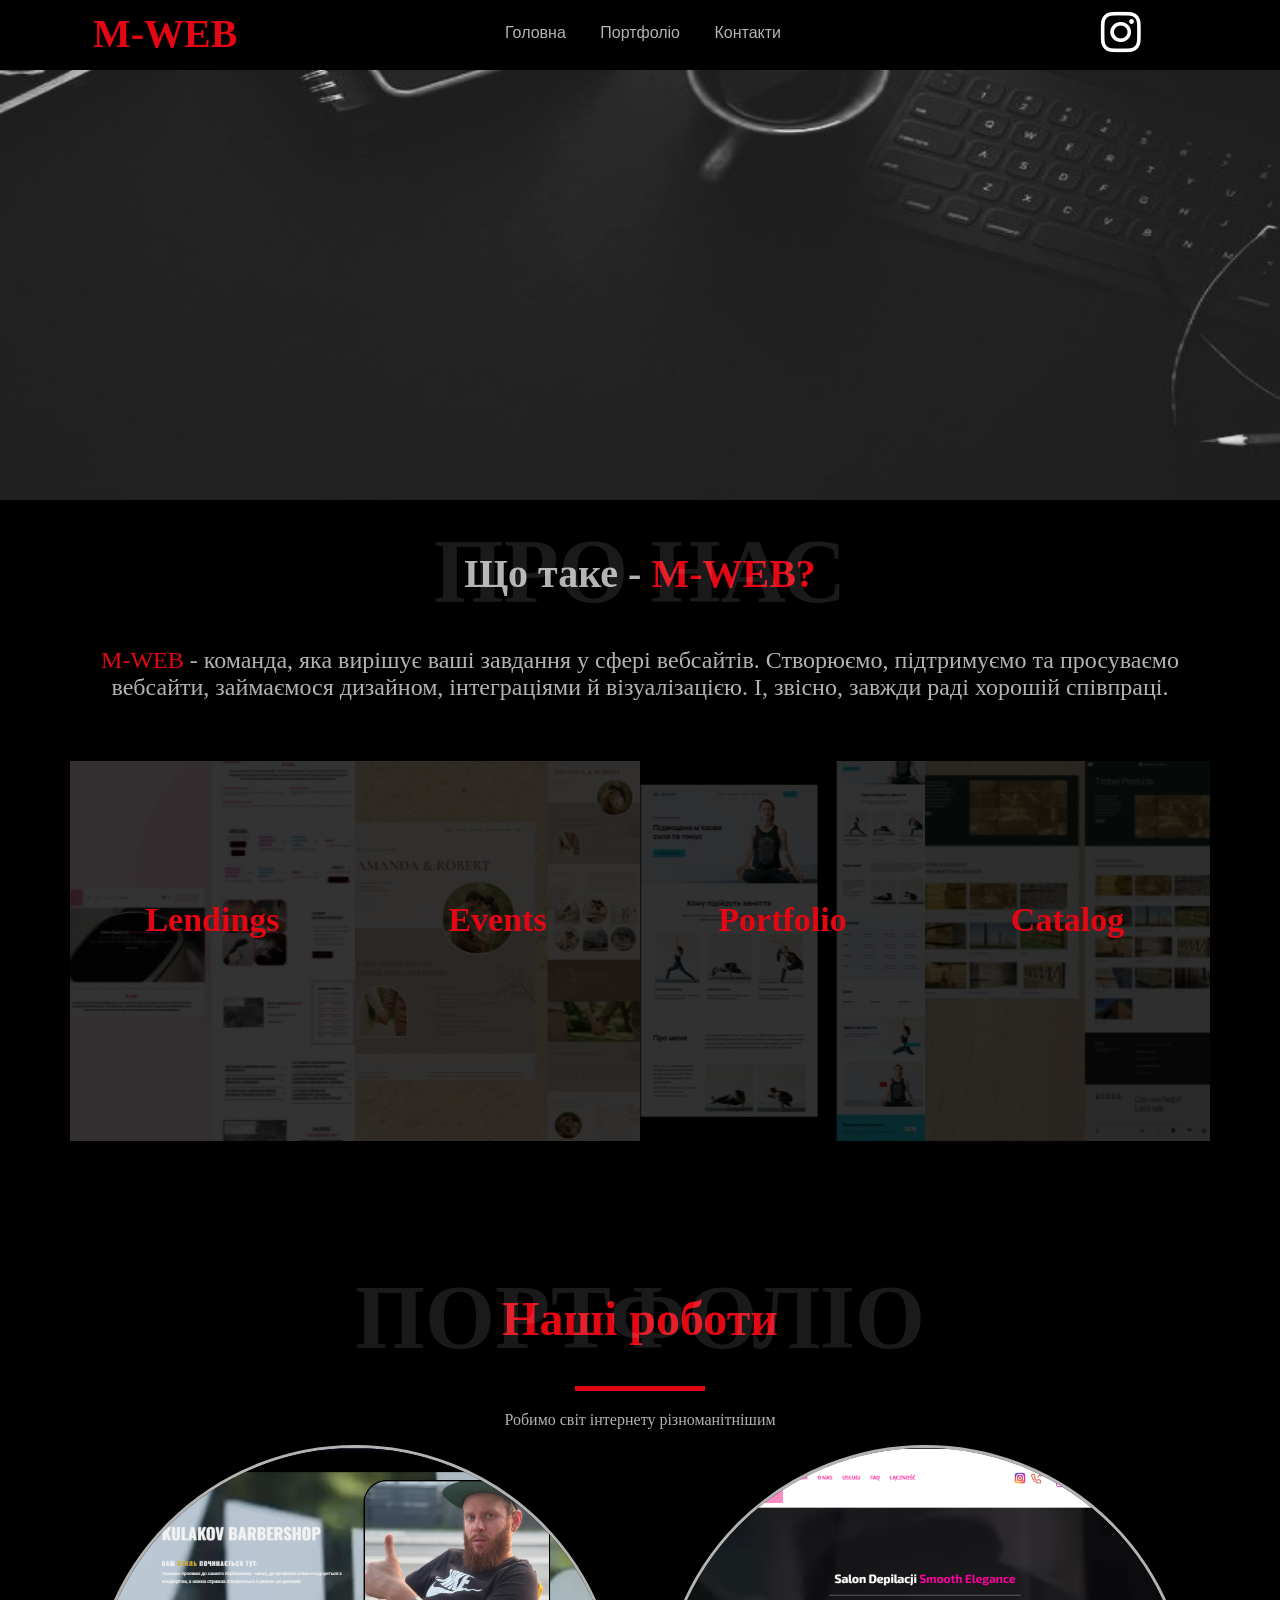
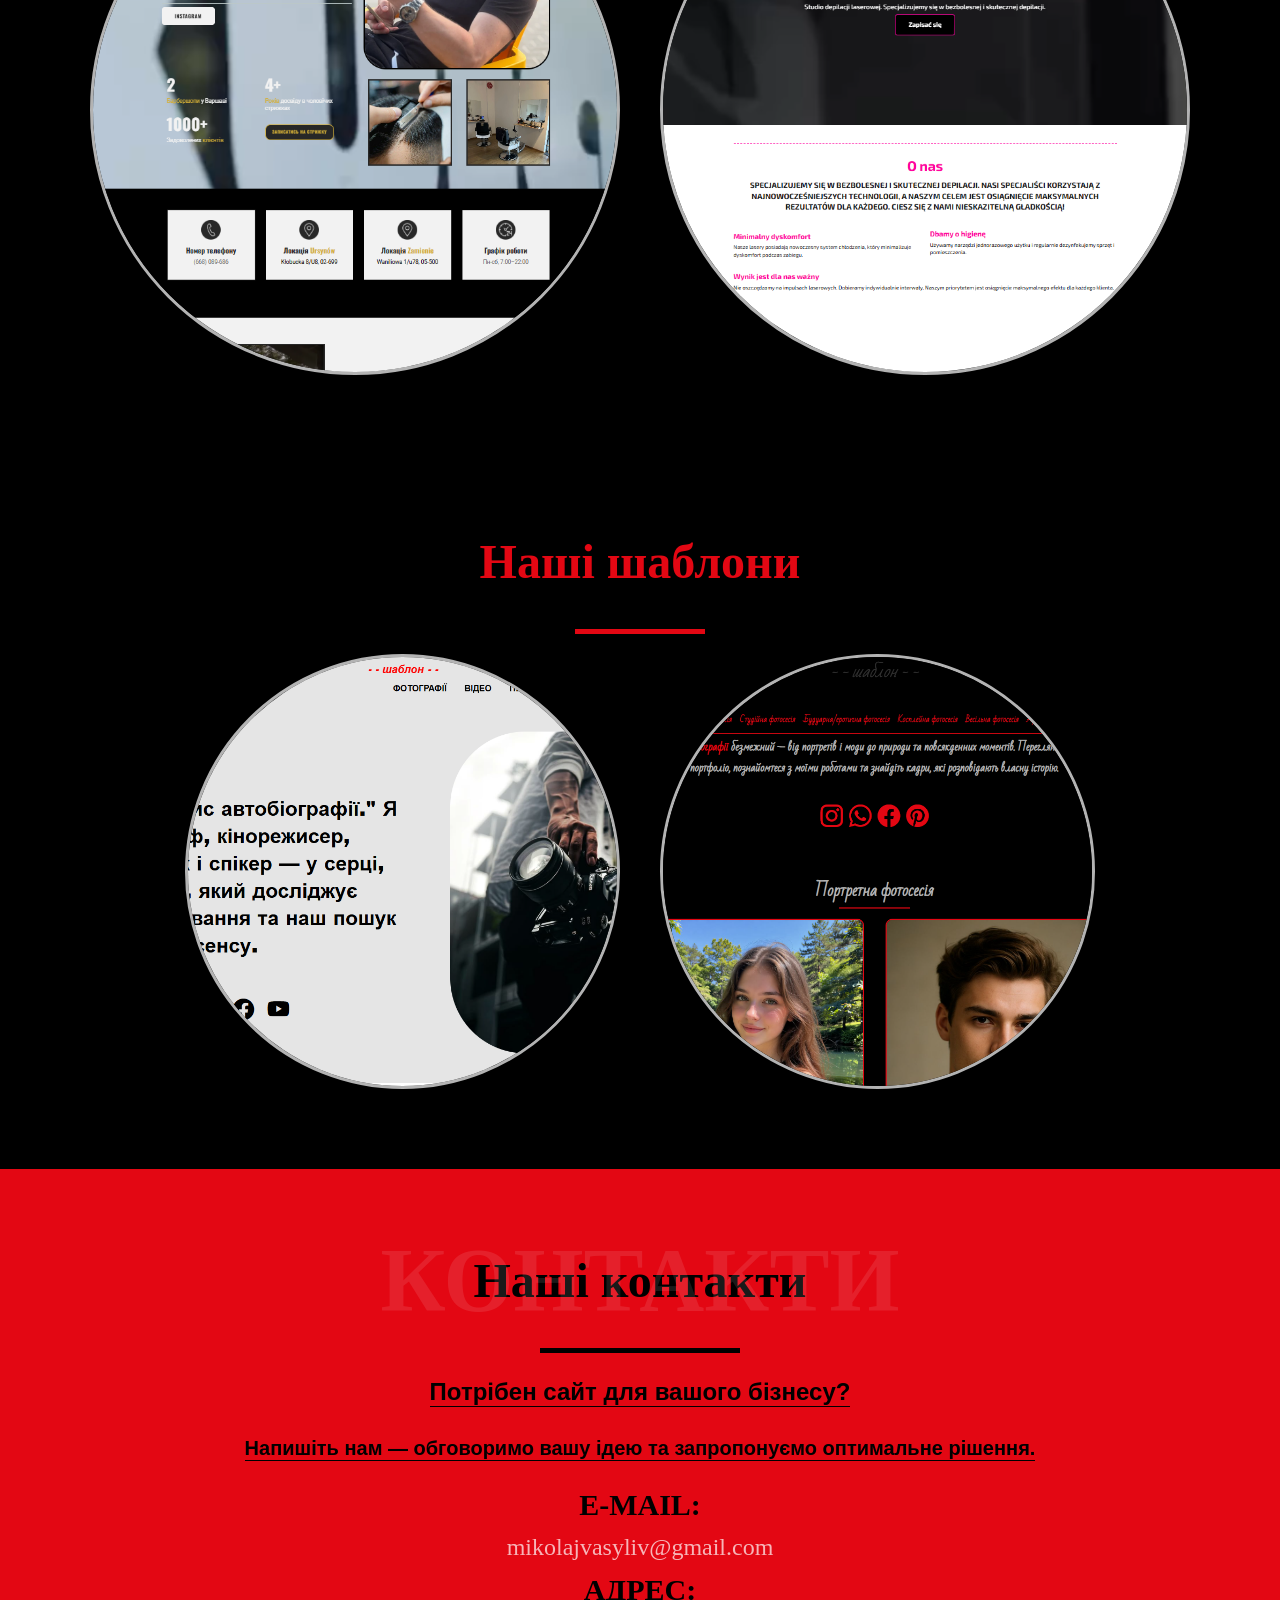
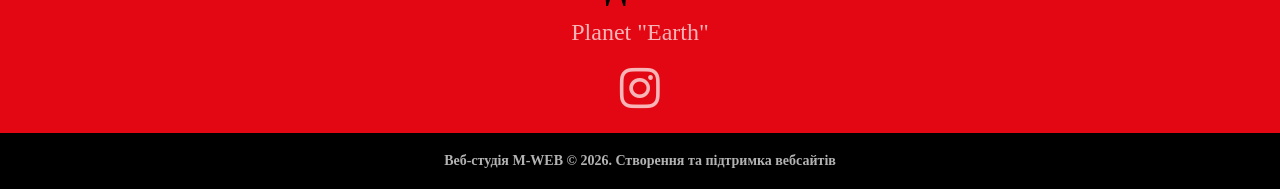
<file: index.html>
<!DOCTYPE html>
<html>
<head>
	<meta charset="utf-8">
	<meta name="viewport" content="width=device-width, initial-scale=1">

	<title>M-WEB — створення сучасних сайтів</title>
	<meta name="description" content="M-WEB — створення сучасних, швидких та адаптивних сайтів для бізнесу. Розробка сайтів-візиток, портфоліо та індивідуальних вебрішень.">
	<link rel="canonical" href="https://m-web.online/">

	<link rel="stylesheet" type="text/css" href="css/style.css">
	<link rel="stylesheet" type="text/css" href="css/bootstrap-grid.min.css">
	<link rel="stylesheet" href="https://cdn.jsdelivr.net/npm/bootstrap-icons@1.13.1/font/bootstrap-icons.min.css">

	<link rel="icon" type="image/png" href="favicon.png">
</head>
<body>
	<div class="container-fluid g-0">
		<a id="main"></a>
		<header>
			<div class="row g-0 menu">
				<div class="col-3 col-md-3">
					<h1 class="logo">M-WEB<span> — створення сучасних сайтів</span></h1>
				</div>
				<div class="col-7 col-md-6">
					<nav>
						<ul class="p-2">
							<li><a href="#main">Головна</a></li>
							<li class="menu-none"><a href="#portfolio">Портфоліо</a></li>
							<li><a href="#contacts">Контакти</a></li>
							
						</ul>
					</nav>
				</div>
				<div class="col-2 col-md-3 social">
					<a href="https://www.instagram.com/_kolya_vasyliv_/"><i class="bi bi-instagram"></i></a>
				</div>
			</div>
		</header>
	</div>

	<div class="container-fluid g-0 logo-img">
		<div class="row g-0 web_design">
			<img src="img/web_design.jpg" alt="Створення сучасних вебсайтів M-WEB">
		</div>
	</div>

	<div class="container g-0 text">
		<div class="row g-0">
			<h2><strong>Що таке - <span>M-WEB?</span></strong></h2>
			<h3>ПРО НАС</h3>
			<p><span>M-WEB</span> - команда, яка вирішує ваші завдання у сфері вебсайтів. Створюємо, підтримуємо та просуваємо вебсайти, займаємося дизайном, інтеграціями й візуалізацією. І, звісно, завжди раді хорошій співпраці.</p>
		</div>
	</div>

	<section class="container g-0 websites">
		<div class="row g-0 websites-row">
			<div class="col-3 lendings">
				<h3>Lendings<span>Односторінкові сайти для презентації бізнесу, послуг або окремого продукту</span></h3>
			</div>
			<div class="col-3 events">
				<h3>Events<span>Сайти для конференцій, свят, заходів та інших подій з усією необхідною інформацією для відвідувачів</span></h3>
			</div>
			<div class="col-3 portfolio">
				<h3>Portfolio<span>Сайти для презентації робіт, проєктів, навичок і професійного досвіду</span></h3>
			</div>
			<div class="col-3 catalog">
				<h3>Catalog<span>Сайти для зручної презентації товарів або послуг із структурованою інформацією та описами</span></h3>
			</div>
		</div>
	</section>

	<section class="container g-0 portfolio">
		<a id="portfolio"></a>
		<h2>Наші роботи</h2>
		<div class="line"></div>
		<h3>ПОРТФОЛІО</h3>
		<p>Робимо світ інтернету різноманітнішим</p>
		<div class="row g-0 row-jobs">
			<div class="col-6 sites">
				<a href="https://kulakov.send-pulse.com/ua" title="Барбершоп - kulakov"><img src="img/site-1.png" alt="Сайт барбершопу Kulakov"></a>
			</div>
			<div class="col-6 sites">
				<a href="https://smooth-elegance.send-pulse.com" title="Салон депіляції - smooth-elegance"><img src="img/site-2.png" alt="Сайт салону депіляції Smooth Elegance"></a>
			</div>
		</div>
		<!-- <a href="/"></a> -->
	</section>

	<section class="container g-0 portfolio">
		<h2>Наші шаблони</h2>
		<div class="line"></div>
		<div class="row g-0 row-jobs">
			<div class="col-1">
			</div>
			<div class="col-5 sites">
				<a href="templates/photographer/photographer.html" title="Шаблон - фотограф"><img src="img/templates-1.png" alt="Шаблон - фотограф"></a>
			</div>
			<div class="col-5 sites">
				<a href="templates/photogallery/photogallery.html" title="Шаблон - фотограф"><img src="img/templates-2.png" alt="Шаблон - фотограф"></a>
			</div>
			<div class="col-1">
			</div>
		</div>
	</section>

	<section class="container-fluid g-0 contacts">
		<div>
			<a id="contacts"></a>
			<h2>Наші контакти</h2>
			<div class="line"></div>
			<h3>КОНТАКТИ</h3>
			<h5>Потрібен сайт для вашого бізнесу?</h5><br>
			<h6>Напишіть нам — обговоримо вашу ідею та запропонуємо оптимальне рішення.</h6>
			<h4>E-MAIL:</h4>
			<span>mikolajvasyliv@gmail.com</span>
			<h4>АДРЕС:</h4>
			<span>Planet "Earth"</span><br>
			<a href="https://www.instagram.com/_kolya_vasyliv_/"><i class="bi bi-instagram"></i></a>
		</div>
	</section>

	<footer>
		<h6>Веб-студія M-WEB © 2026. Створення та підтримка вебсайтів</h6>
	</footer>
</body>
</html>
</file>
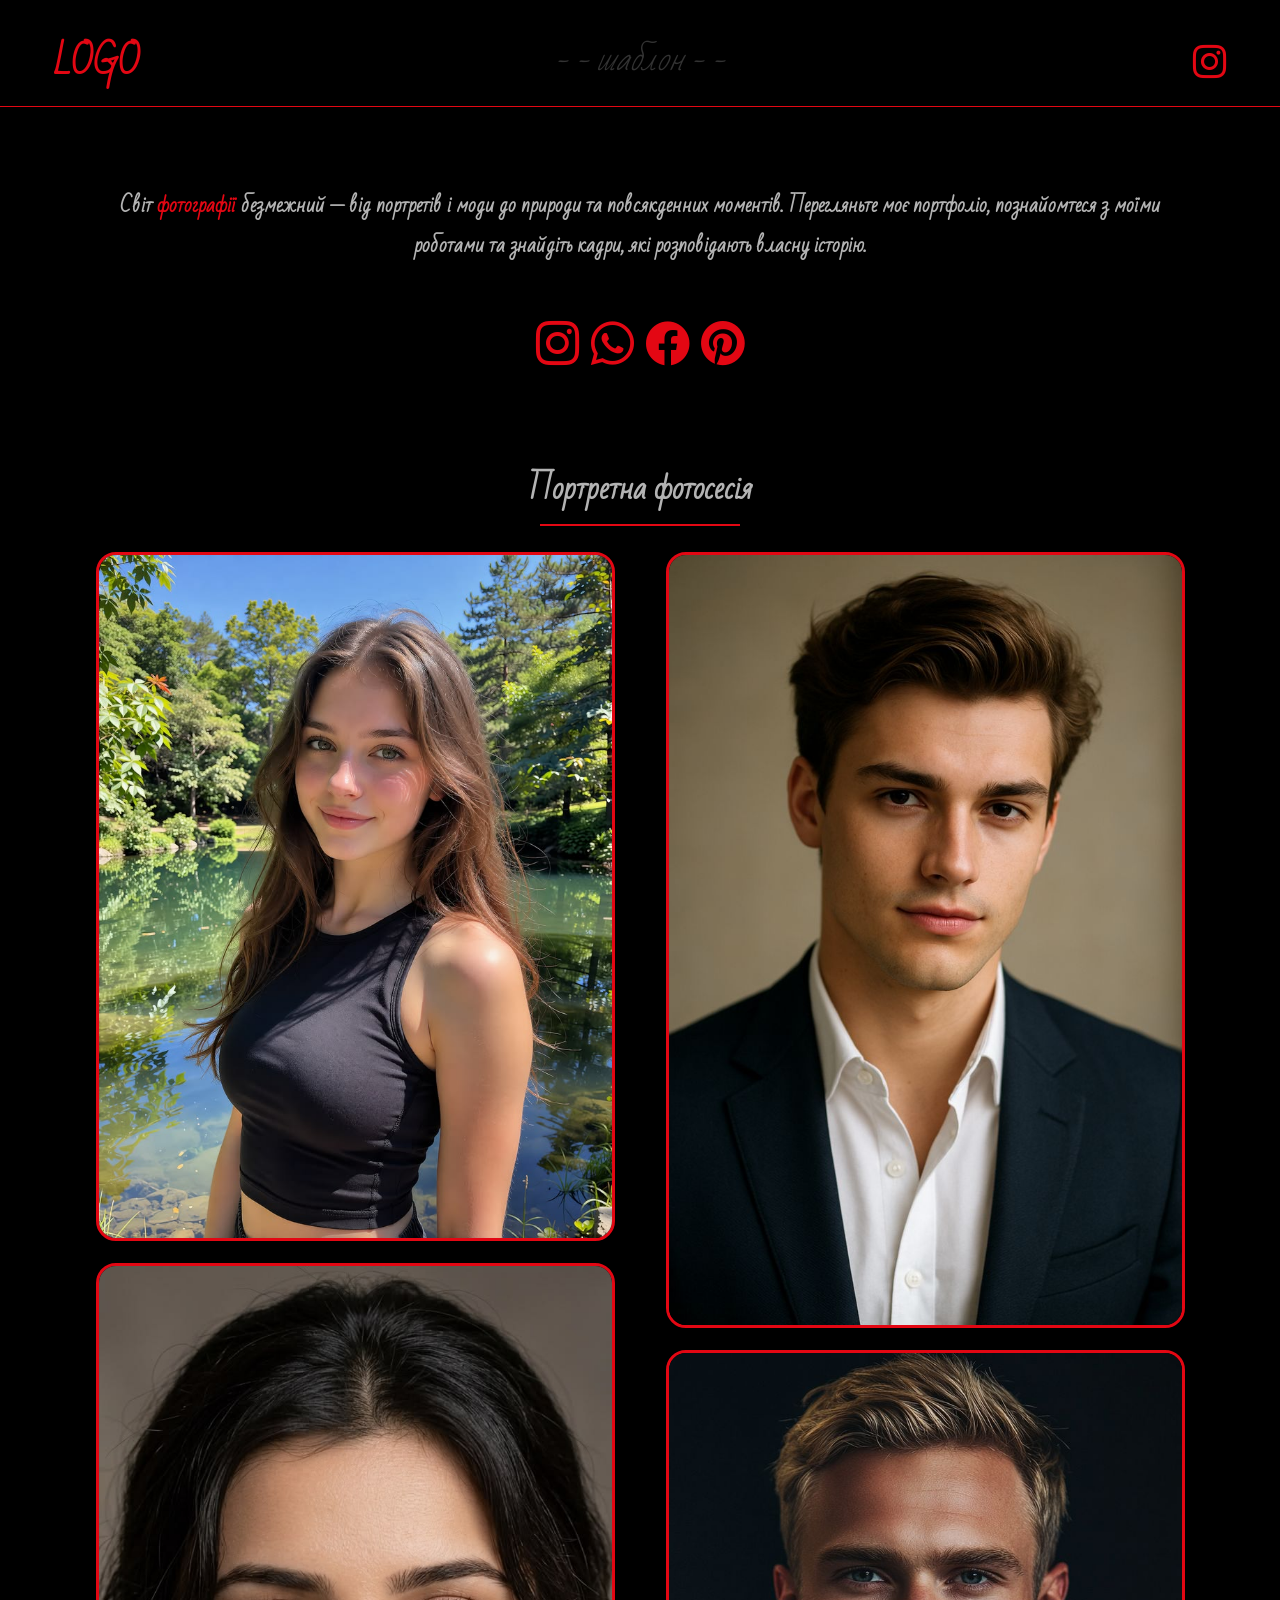
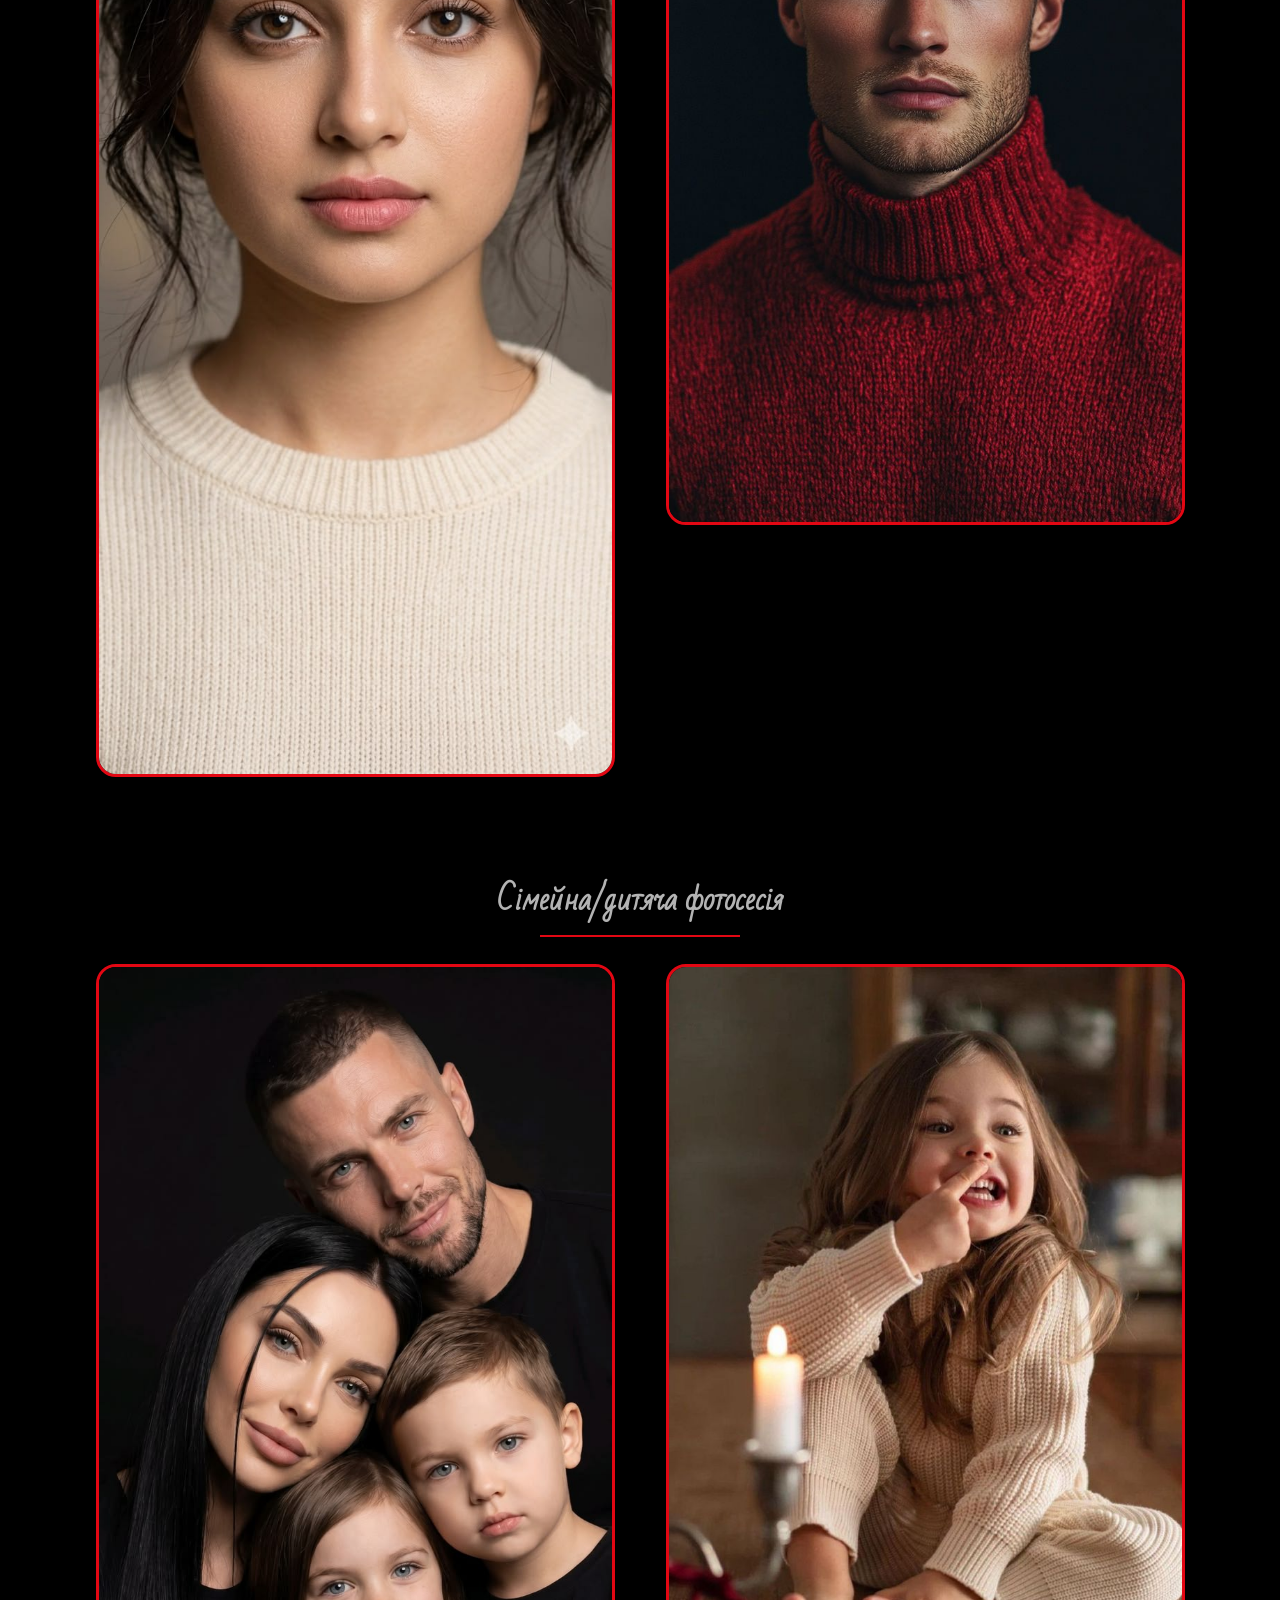
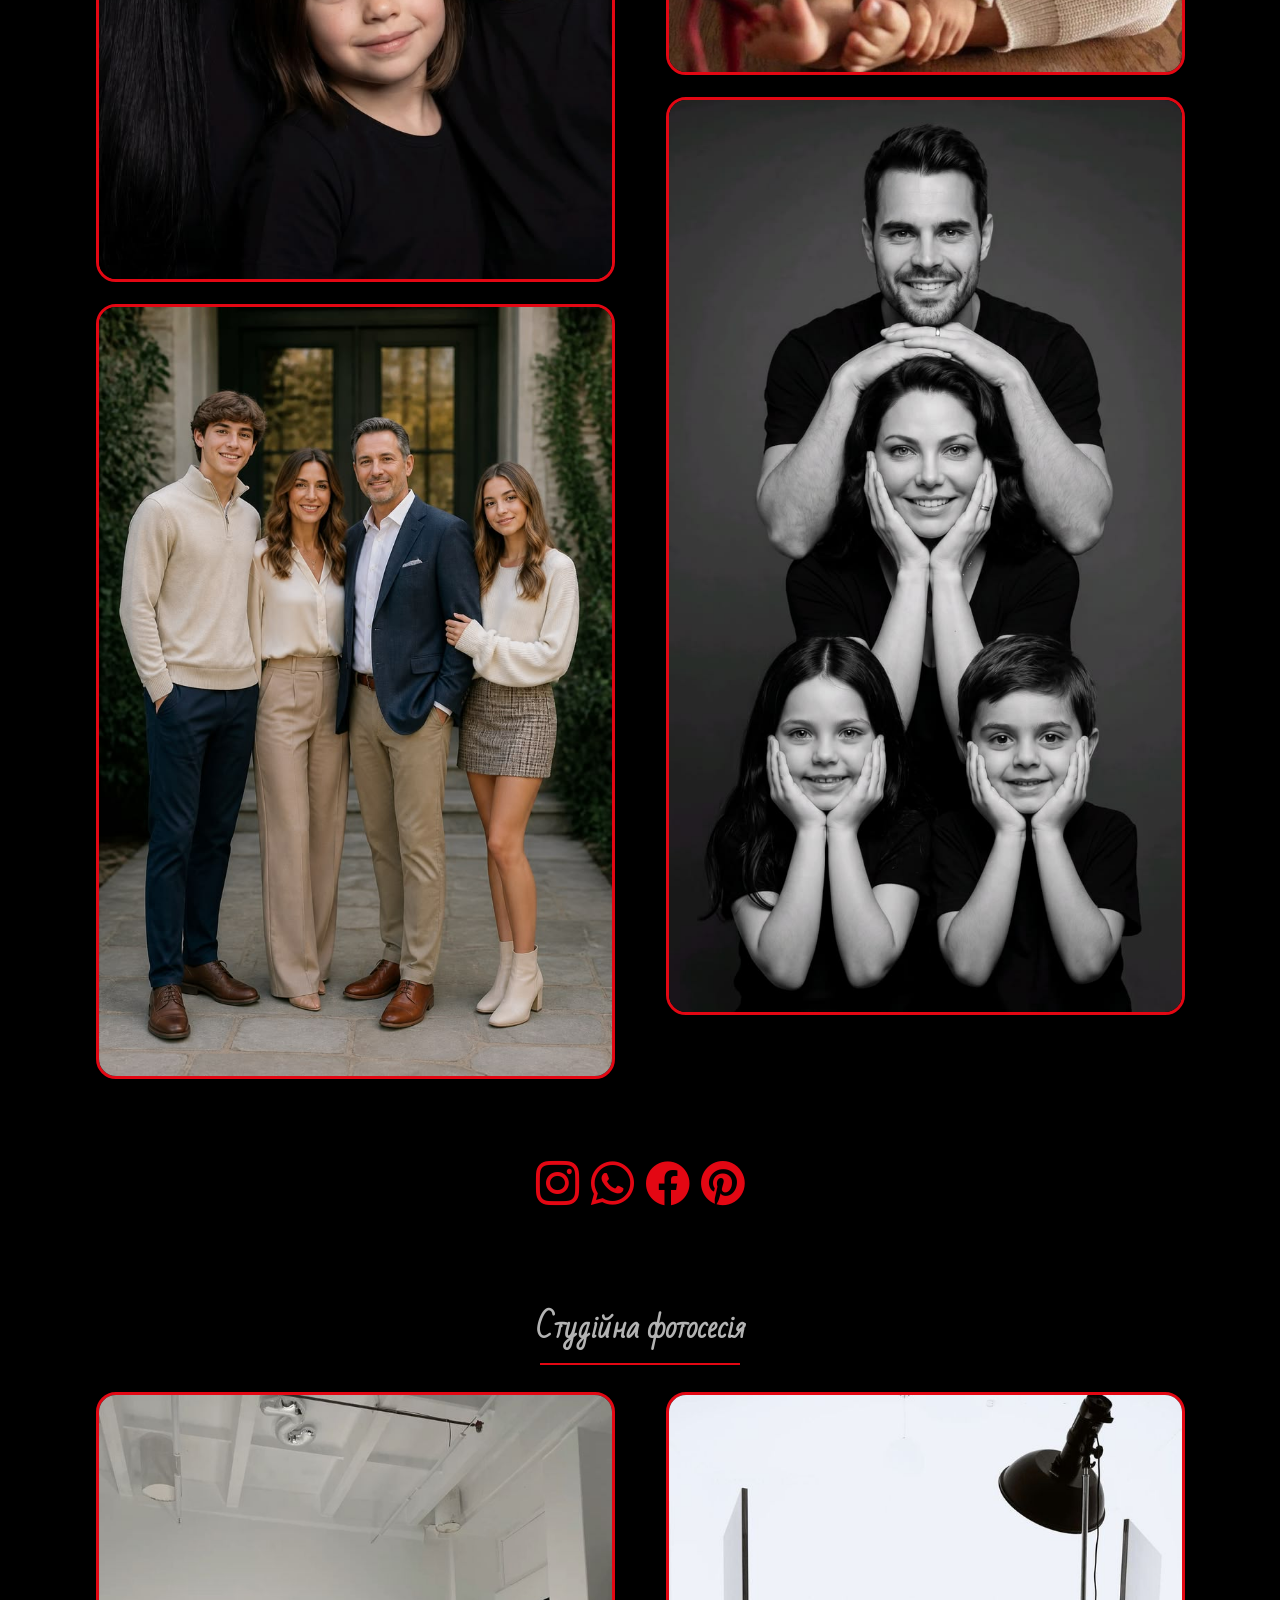
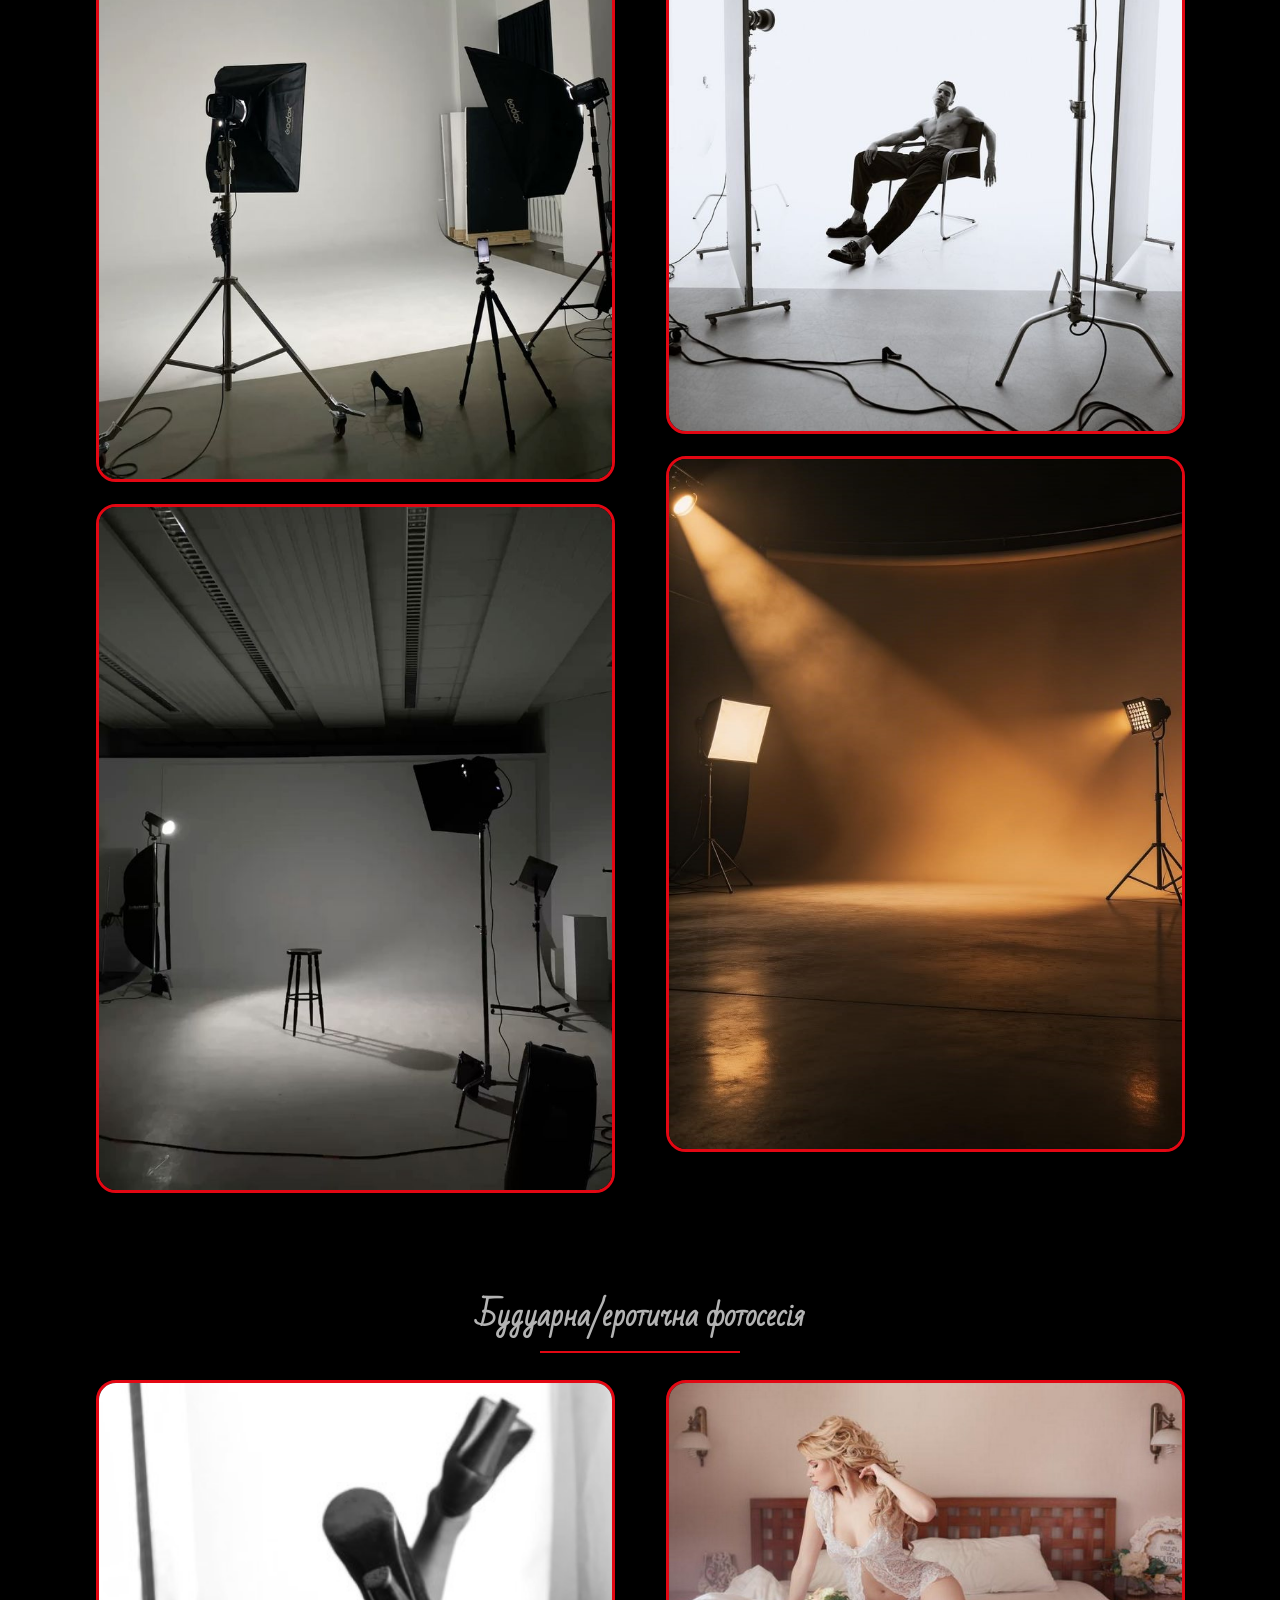
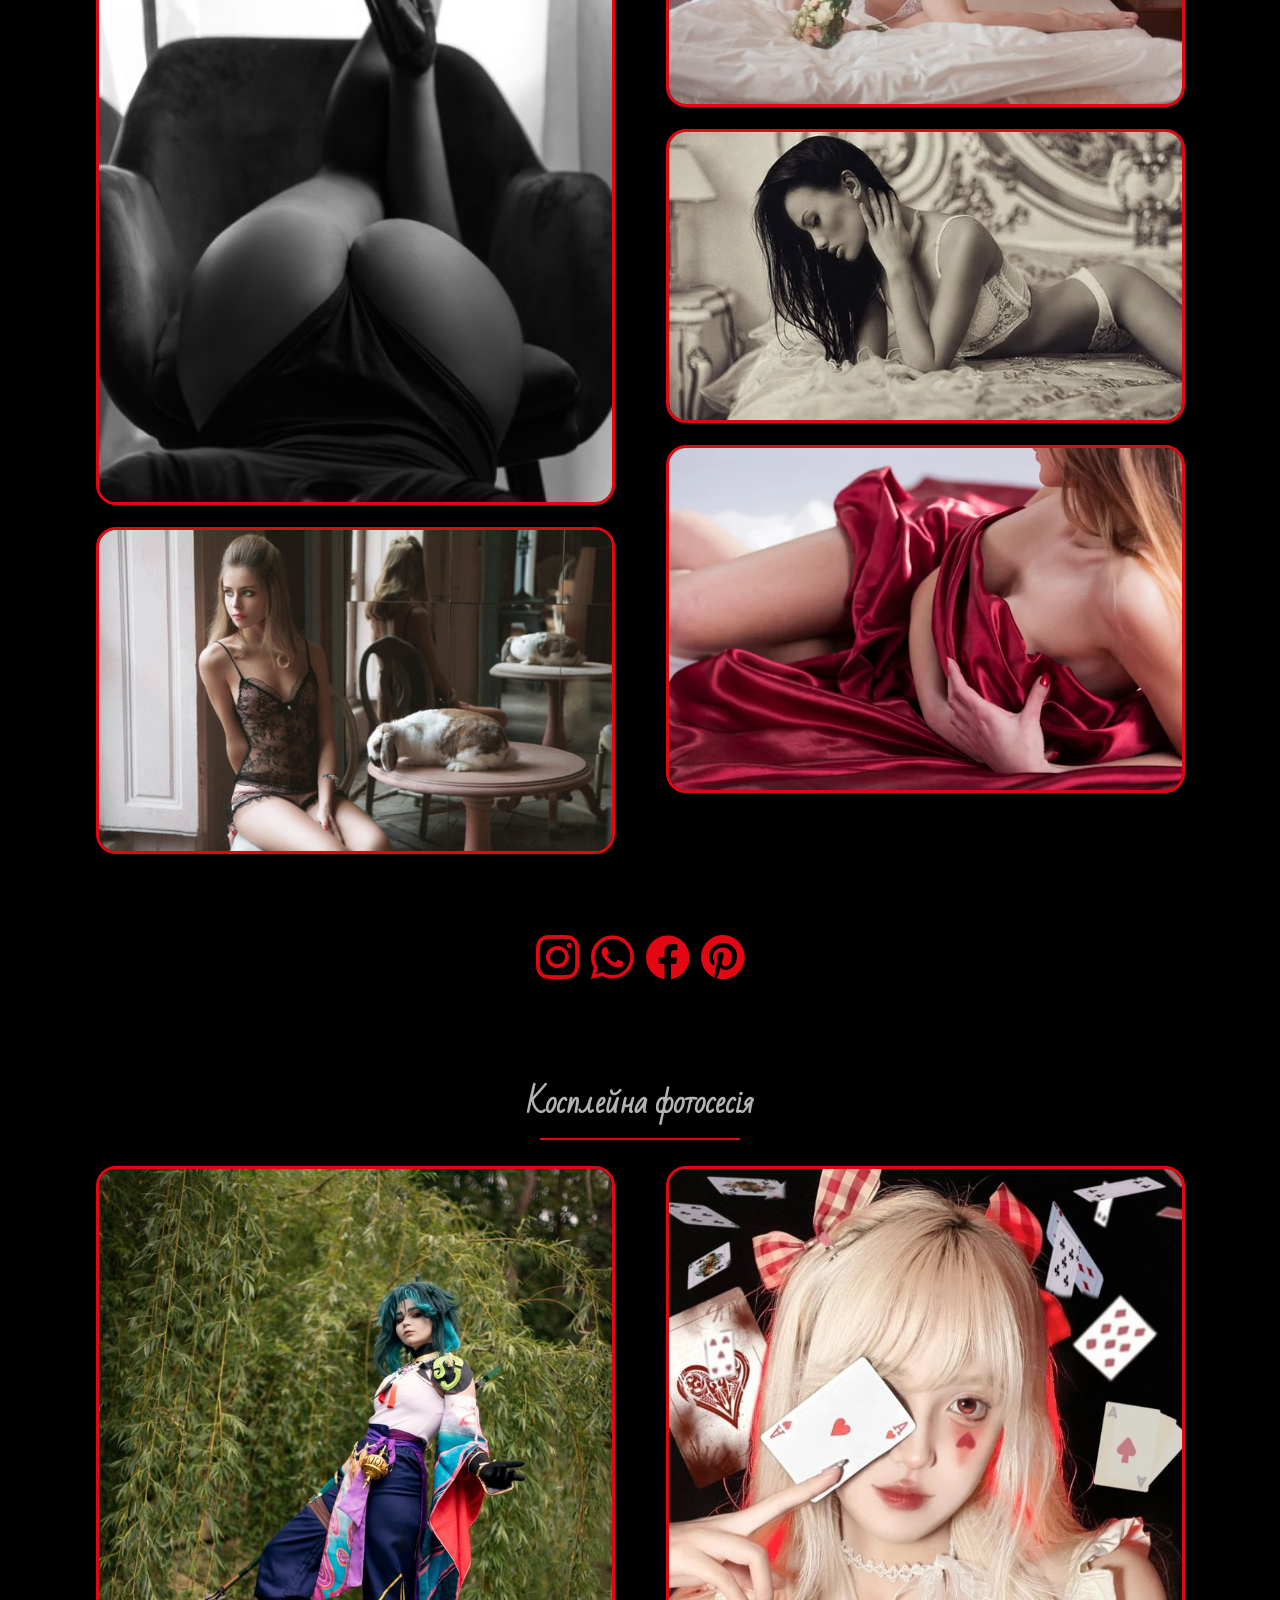
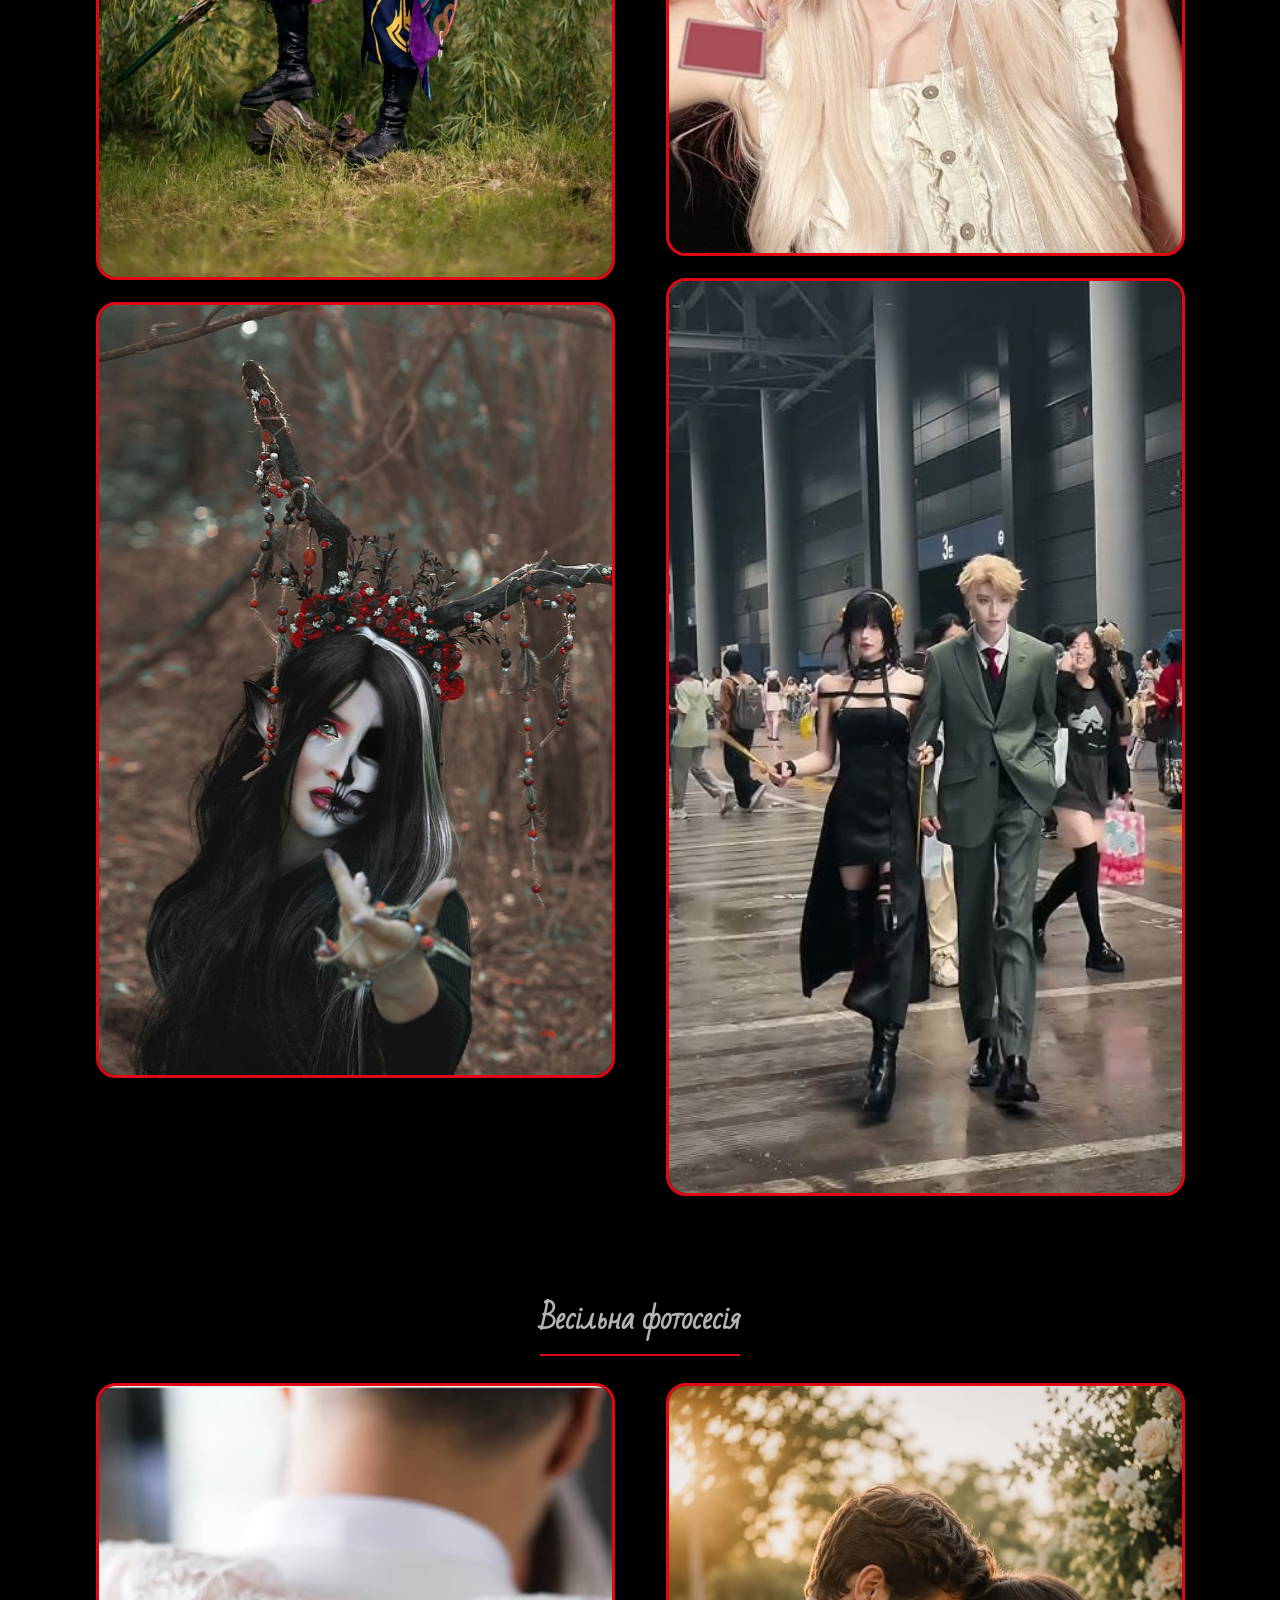
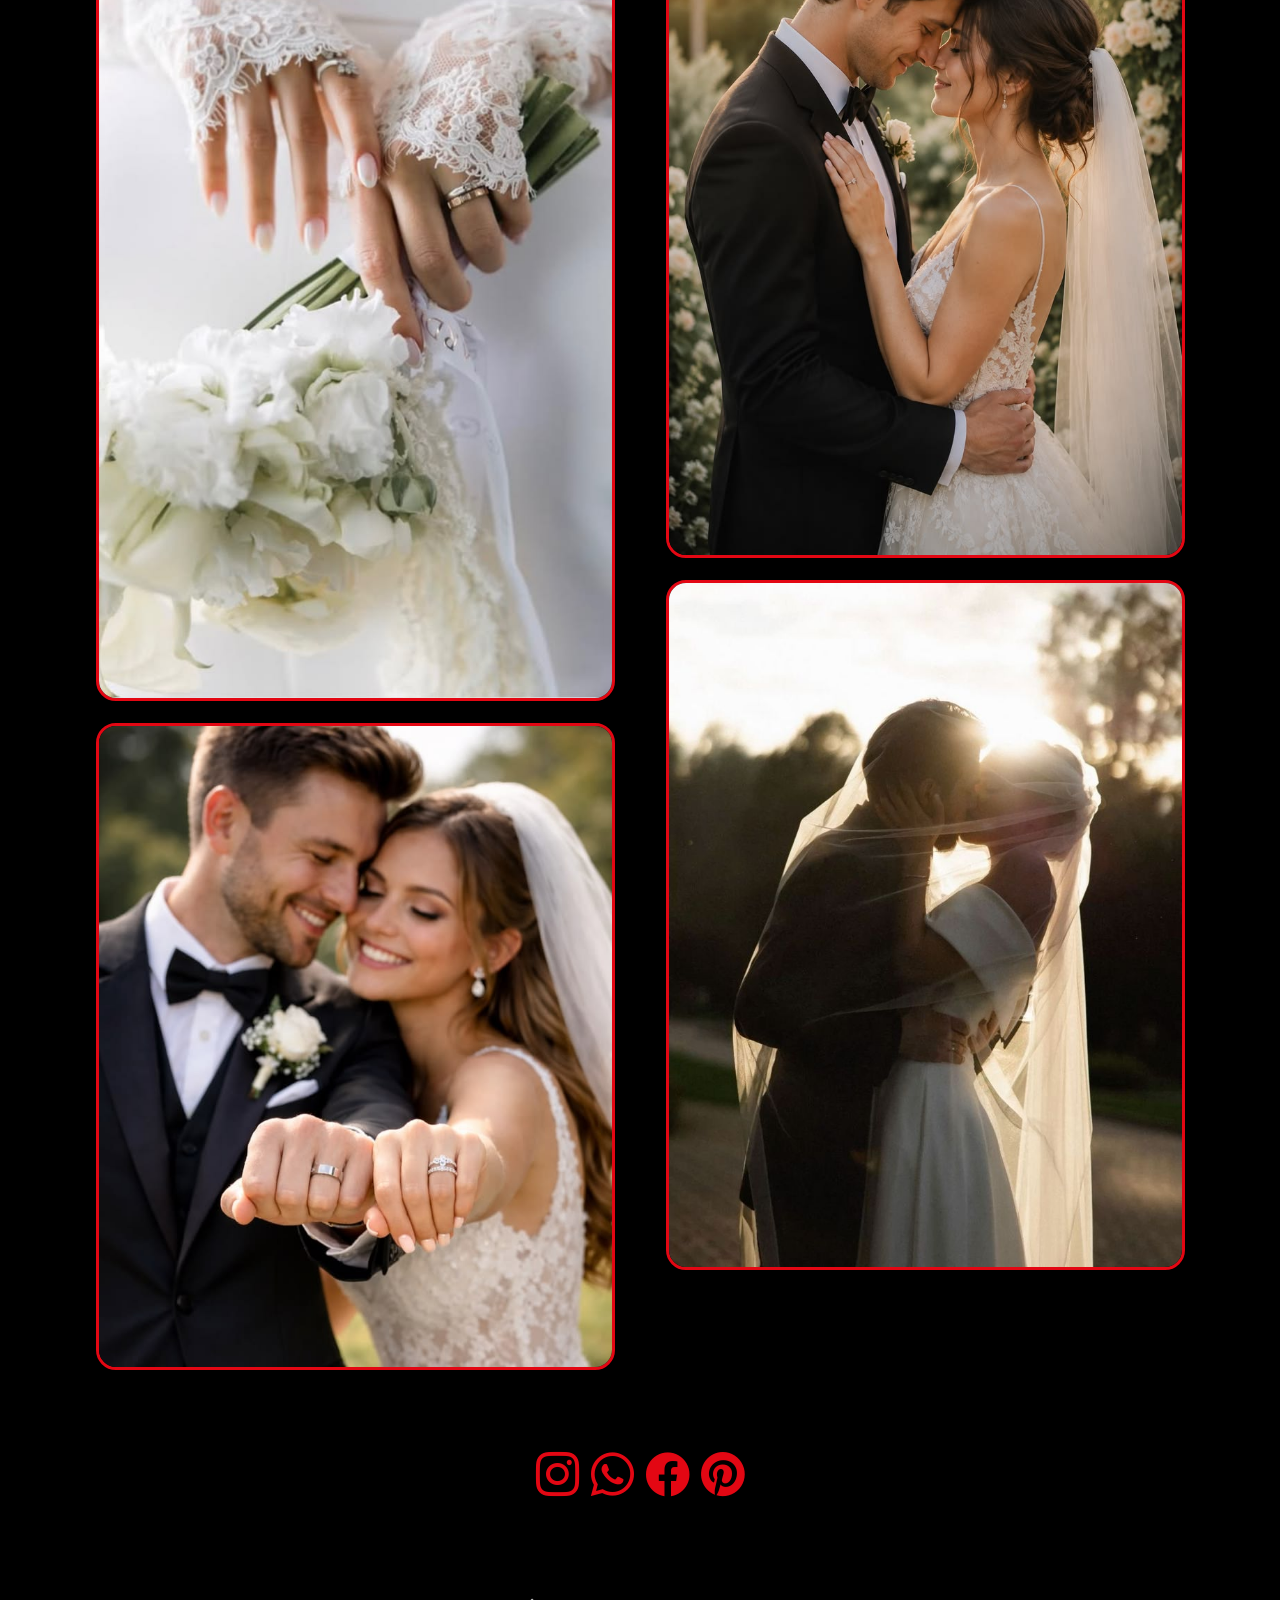
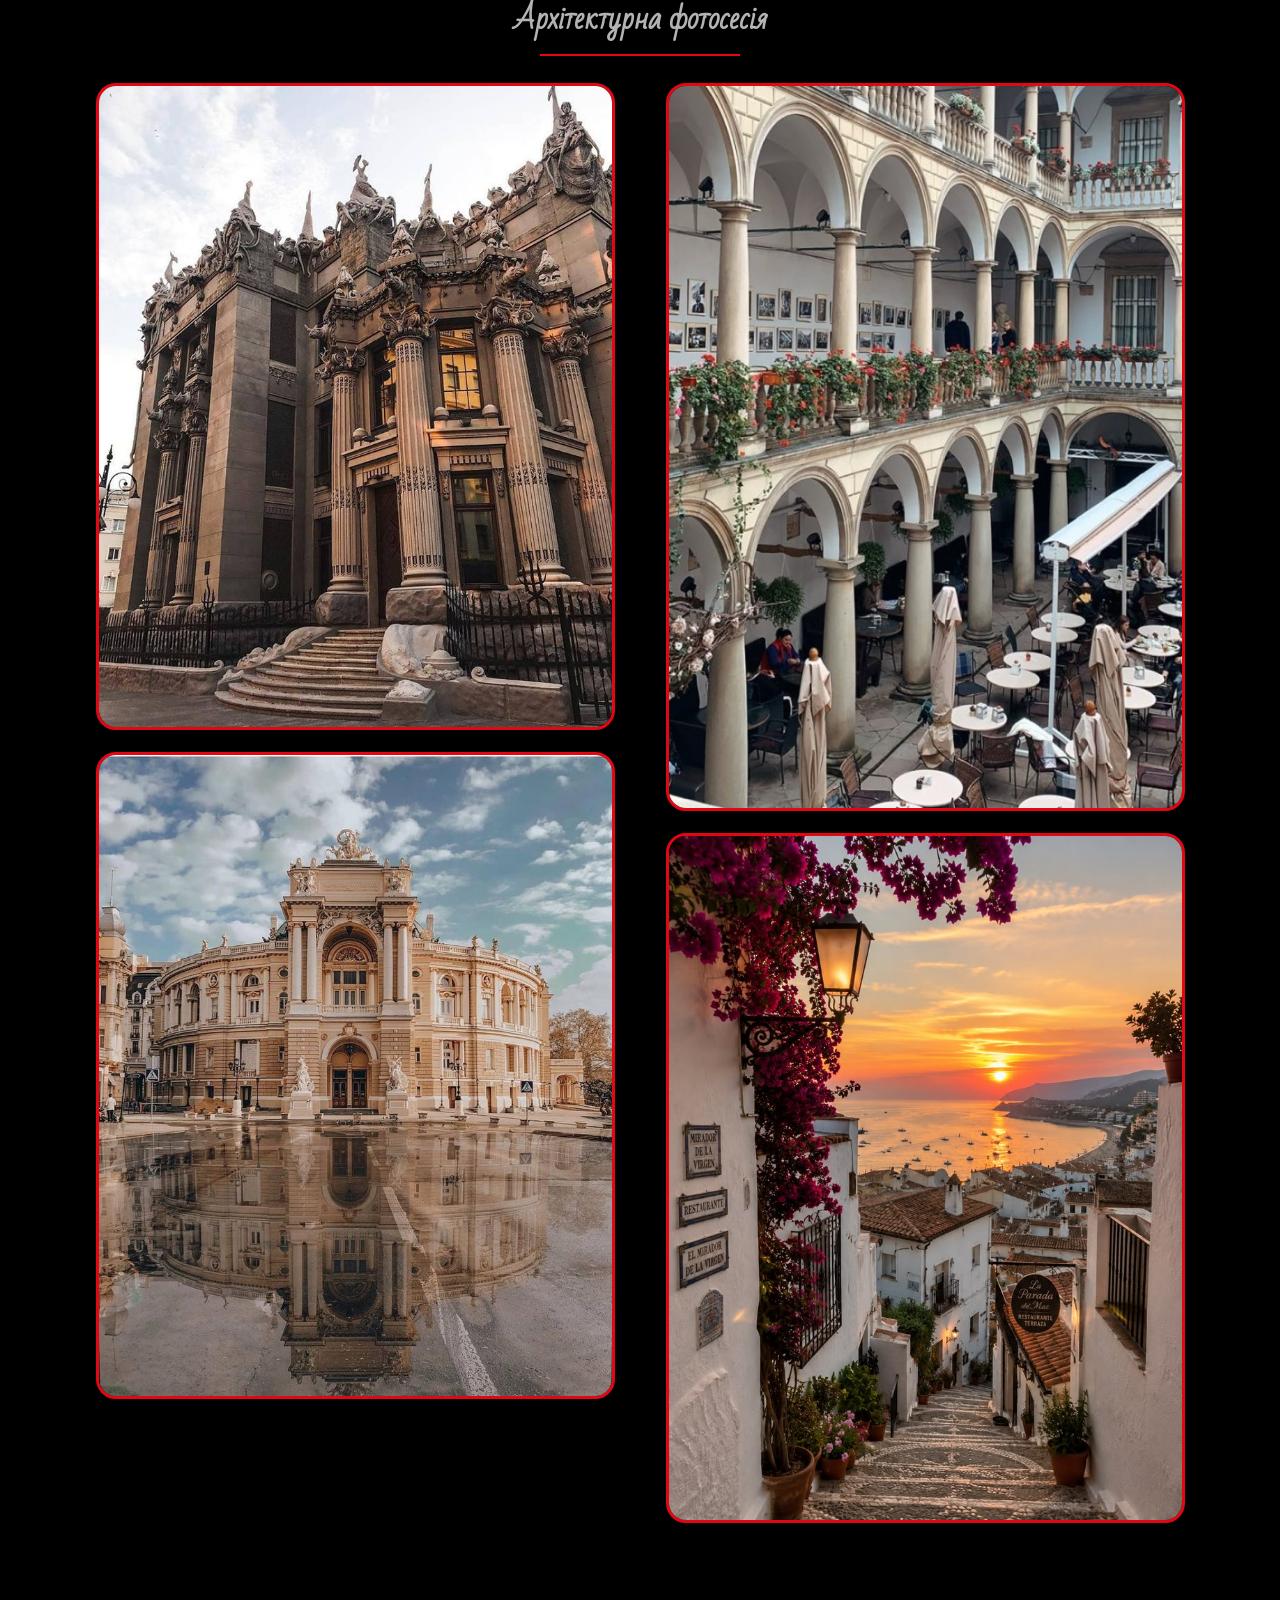
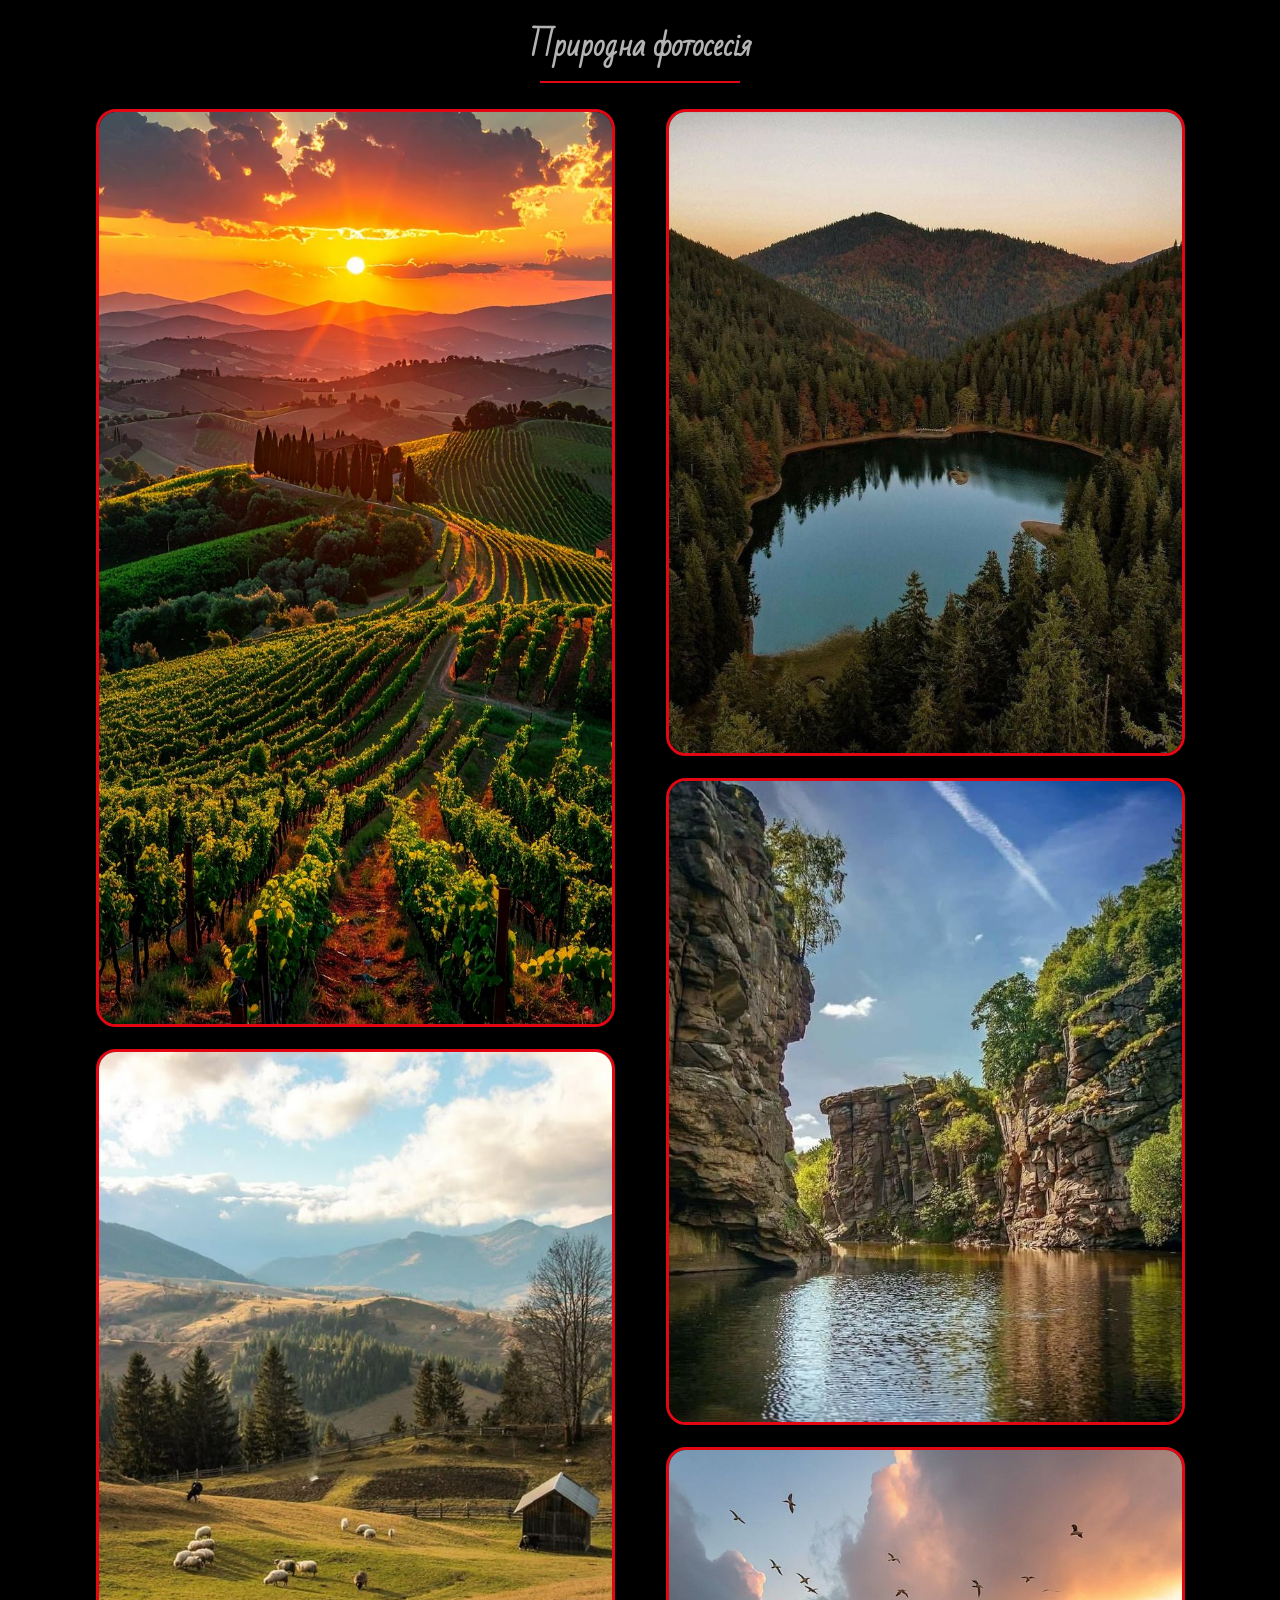
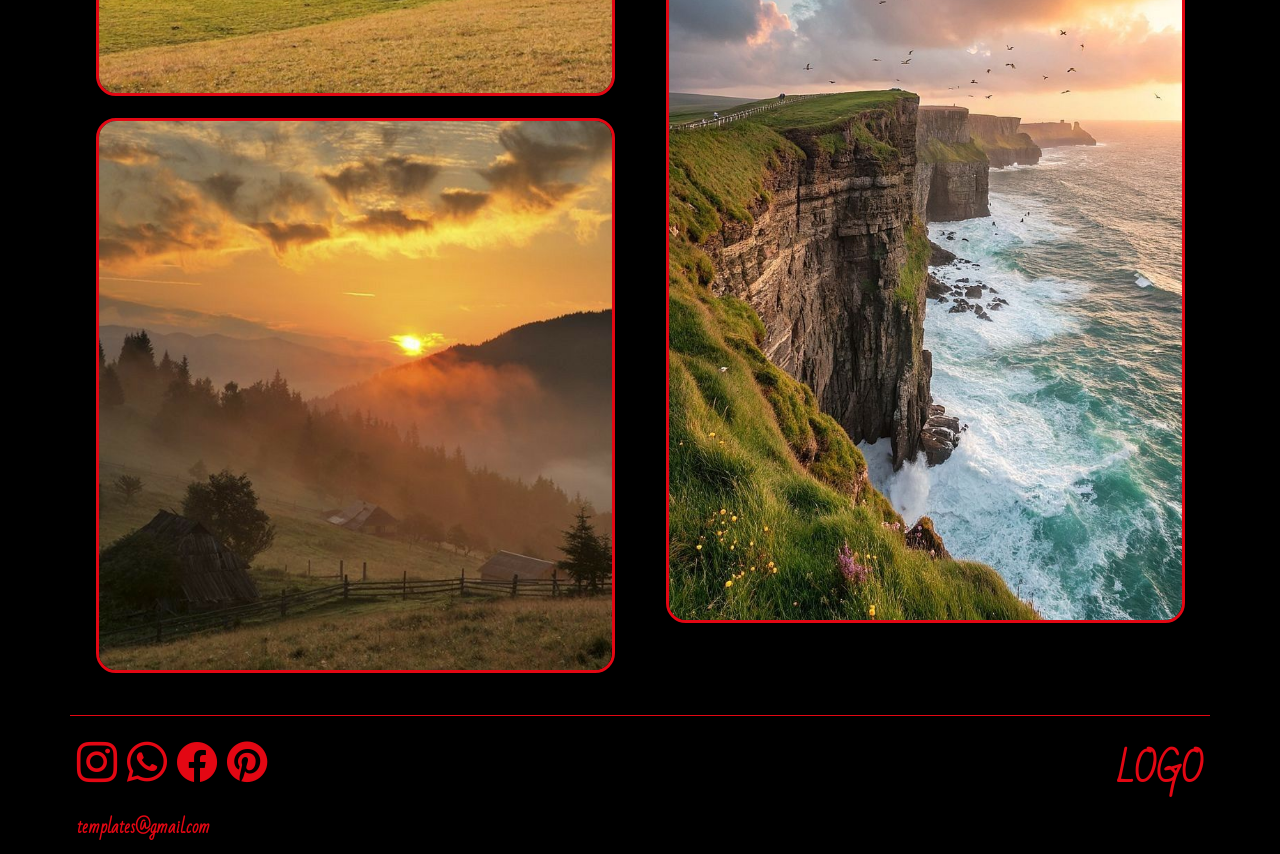
<file: templates/photogallery/photogallery.html>
<!DOCTYPE html>
<html>
<head>
	<meta charset="utf-8">
	<meta name="viewport" content="width=device-width, initial-scale=1">
	<title>Шаблон фотогалерея</title>

	<link rel="stylesheet" type="text/css" href="css/style.css">
	<link rel="stylesheet" type="text/css" href="css/bootstrap-grid.min.css">
	<link rel="stylesheet" href="https://cdn.jsdelivr.net/npm/bootstrap-icons@1.13.1/font/bootstrap-icons.min.css">

	<link rel="preconnect" href="https://fonts.googleapis.com">
	<link rel="preconnect" href="https://fonts.gstatic.com" crossorigin>
	<link href="https://fonts.googleapis.com/css2?family=Bad+Script&display=swap" rel="stylesheet">

</head>
<body>
	<div class="container-fluid g-0 shablon">
		<p class="container-fluid g-0 shablon-p"> - - шаблон - - </p>
	</div>

	<header class="container-fluid g-0">
		<div class="row g-0 menu">
			<div class="col-3">
				<h1 class="logo"><a href="">LOGO</a></h1>
			</div>
			<div class="col-9">
				<div class="menu-inst">
					<a href=""><i class="bi bi-instagram"></i></a>
				</div>
			</div>
		</div>
		<div class="row g-0">
			<nav>
				<ul>
					<li><a href="">Портретна фотосесія</a></li>
					<li><a href="">Сімейна/дитяча фотосесія</a></li>
					<li><a href="">Студійна фотосесія</a></li>
					<li><a href="">Будуарна/еротична фотосесія</a></li>
					<li><a href="">Косплейна фотосесія</a></li>
					<li><a href="">Весільна фотосесія</a></li>
					<li><a href="">Архітектурна фотосесія</a></li>
					<li><a href="">Природна фотосесія</a></li>
				</ul>
			</nav>
		</div>
	</header>

	<div class="container main g-0">
		<h2>Світ <span>фотографії</span> безмежний — від портретів і моди до природи та повсякденних моментів. Перегляньте моє портфоліо, познайомтеся з моїми роботами та знайдіть кадри, які розповідають власну історію.</h2>
		<div class="social">
			<a href=""><i class="bi bi-instagram"></i></a>
			<a href=""><i class="bi bi-whatsapp"></i></a>
			<a href=""><i class="bi bi-facebook"></i></a>
			<a href=""><i class="bi bi-pinterest"></i></a>
		</div>
	</div>

	<section class="container g-0 portret">
		<h3>Портретна фотосесія</h3>
		<div class="line"></div>
		<div class="galery">
			<div class="row g-0">
				<div class="col-6 g-0">
					<img src="img/portret-3.jpg" alt="portret">
					<img src="img/portret-1.jpg" alt="portret">
				</div>
				<div class="col-6 g-0">
					<img src="img/portret-2.jpg" alt="portret">
					<img src="img/portret-4.jpg" alt="portret">
				</div>
			</div>
		</div>
	</section>

	<section class="container g-0 portret">
		<h3>Сімейна/дитяча фотосесія</h3>
		<div class="line"></div>
		<div class="galery">
			<div class="row g-0">
				<div class="col-6 g-0">
					<img src="img/family-1.jpg" alt="portret">
					<img src="img/family-2.jpg" alt="portret">
				</div>
				<div class="col-6 g-0">
					<img src="img/family-4.jpg" alt="portret">
					<img src="img/family-3.jpg" alt="portret">
				</div>
			</div>
		</div>
		<div class="social">
			<a href=""><i class="bi bi-instagram"></i></a>
			<a href=""><i class="bi bi-whatsapp"></i></a>
			<a href=""><i class="bi bi-facebook"></i></a>
			<a href=""><i class="bi bi-pinterest"></i></a>
		</div>
	</section>

	<section class="container g-0 portret">
		<h3>Студійна фотосесія</h3>
		<div class="line"></div>
		<div class="galery">
			<div class="row g-0">
				<div class="col-6 g-0">
					<img src="img/studio-1.jpg" alt="portret">
					<img src="img/studio-3.jpg" alt="portret">
				</div>
				<div class="col-6 g-0">
					<img src="img/studio-2.jpg" alt="portret">
					<img src="img/studio-4.jpg" alt="portret">
				</div>
			</div>
		</div>
	</section>

	<section class="container g-0 portret">
		<h3>Будуарна/еротична фотосесія</h3>
		<div class="line"></div>
		<div class="galery">
			<div class="row g-0">
				<div class="col-6 g-0">
					<img src="img/buduar-4.jpg" alt="portret">
					<img src="img/buduar-2.jpg" alt="portret">
				</div>
				<div class="col-6 g-0">
					<img src="img/buduar-1.jpg" alt="portret">
					<img src="img/buduar-3.jpg" alt="portret">
					<img src="img/buduar-5.jpg" alt="portret">
				</div>
			</div>
		</div>
		<div class="social">
			<a href=""><i class="bi bi-instagram"></i></a>
			<a href=""><i class="bi bi-whatsapp"></i></a>
			<a href=""><i class="bi bi-facebook"></i></a>
			<a href=""><i class="bi bi-pinterest"></i></a>
		</div>
	</section>

	<section class="container g-0 portret">
		<h3>Косплейна фотосесія</h3>
		<div class="line"></div>
		<div class="galery">
			<div class="row g-0">
				<div class="col-6 g-0">
					<img src="img/kosplay-4.jpg" alt="portret">
					<img src="img/kosplay-3.jpg" alt="portret">
				</div>
				<div class="col-6 g-0">
					<img src="img/kosplay-1.jpg" alt="portret">
					<img src="img/kosplay-2.jpg" alt="portret">
				</div>
			</div>
		</div>
	</section>

	<section class="container g-0 portret">
		<h3>Весільна фотосесія</h3>
		<div class="line"></div>
		<div class="galery">
			<div class="row g-0">
				<div class="col-6 g-0">
					<img src="img/wedding-3.jpg" alt="portret">
					<img src="img/wedding-2.jpg" alt="portret">
				</div>
				<div class="col-6 g-0">
					<img src="img/wedding-1.jpg" alt="portret">
					<img src="img/wedding-4.jpg" alt="portret">
				</div>
			</div>
		</div>
		<div class="social">
			<a href=""><i class="bi bi-instagram"></i></a>
			<a href=""><i class="bi bi-whatsapp"></i></a>
			<a href=""><i class="bi bi-facebook"></i></a>
			<a href=""><i class="bi bi-pinterest"></i></a>
		</div>
	</section>

	<section class="container g-0 portret">
		<h3>Архітектурна фотосесія</h3>
		<div class="line"></div>
		<div class="galery">
			<div class="row g-0">
				<div class="col-6 g-0">
					<img src="img/arhitek-1.jpg" alt="portret">
					<img src="img/arhitek-2.jpg" alt="portret">
				</div>
				<div class="col-6 g-0">
					<img src="img/arhitek-3.jpg" alt="portret">
					<img src="img/arhitek-4.jpg" alt="portret">
				</div>
			</div>
		</div>
	</section>

	<section class="container g-0 portret">
		<h3>Природна фотосесія</h3>
		<div class="line"></div>
		<div class="galery">
			<div class="row g-0">
				<div class="col-6 g-0">
					<img src="img/nature-1.jpg" alt="portret">
					<img src="img/nature-3.jpg" alt="portret">
					<img src="img/nature-4.jpg" alt="portret">
				</div>
				<div class="col-6 g-0">
					<img src="img/nature-2.jpg" alt="portret">
					<img src="img/nature-5.jpg" alt="portret">
					<img src="img/nature-6.jpg" alt="portret">
				</div>
			</div>
		</div>
	</section>

	<footer class="container g-0">
		<div class="row g-0 footer">
			<div class="col-8 g-0">
				<div class="social-footer">
					<a href=""><i class="bi bi-instagram"></i></a>
					<a href=""><i class="bi bi-whatsapp"></i></a>
					<a href=""><i class="bi bi-facebook"></i></a>
					<a href=""><i class="bi bi-pinterest"></i></a>
				</div>
				<h4>templates@gmail.com</h4>
			</div>
			<div class="col-4 g-0">
				<h1 class="logo-footer"><a href="">LOGO</a></h1>
			</div>
		</div>
	</footer>
</body>
</html>
</file>
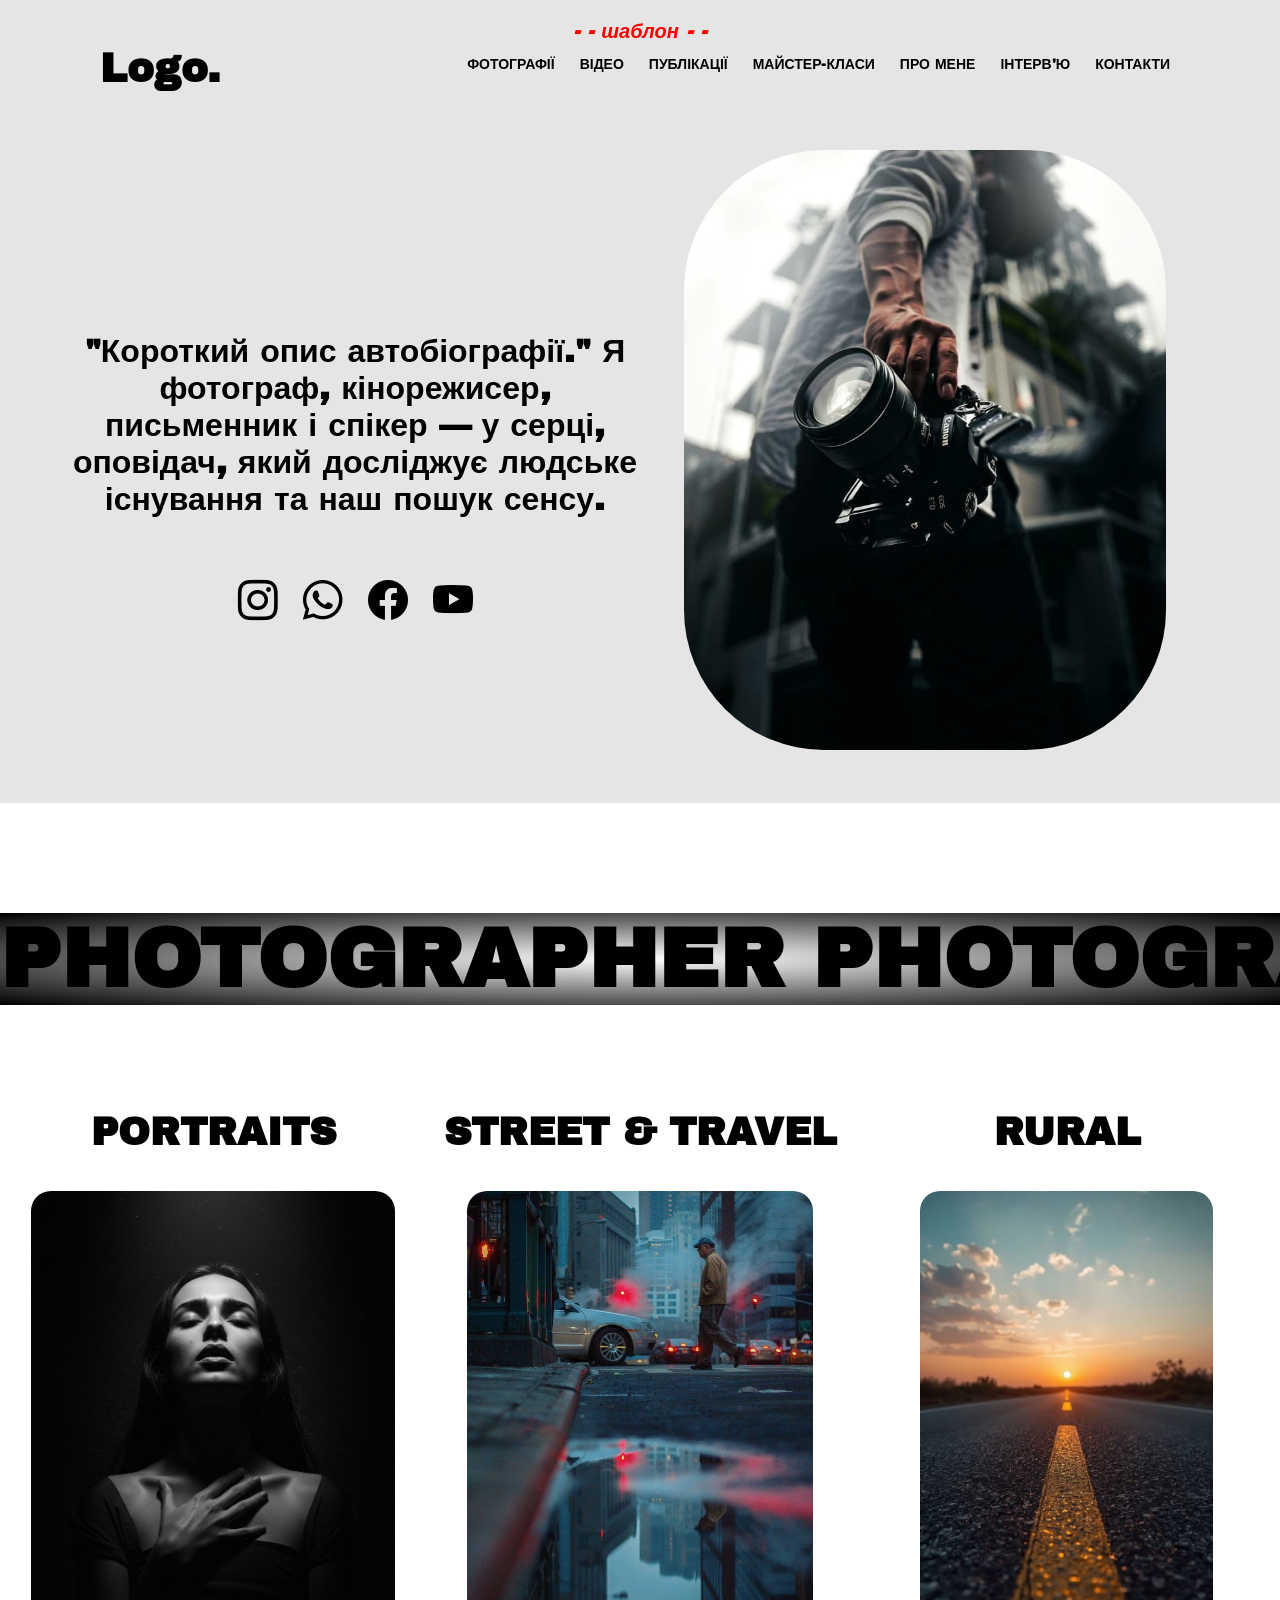
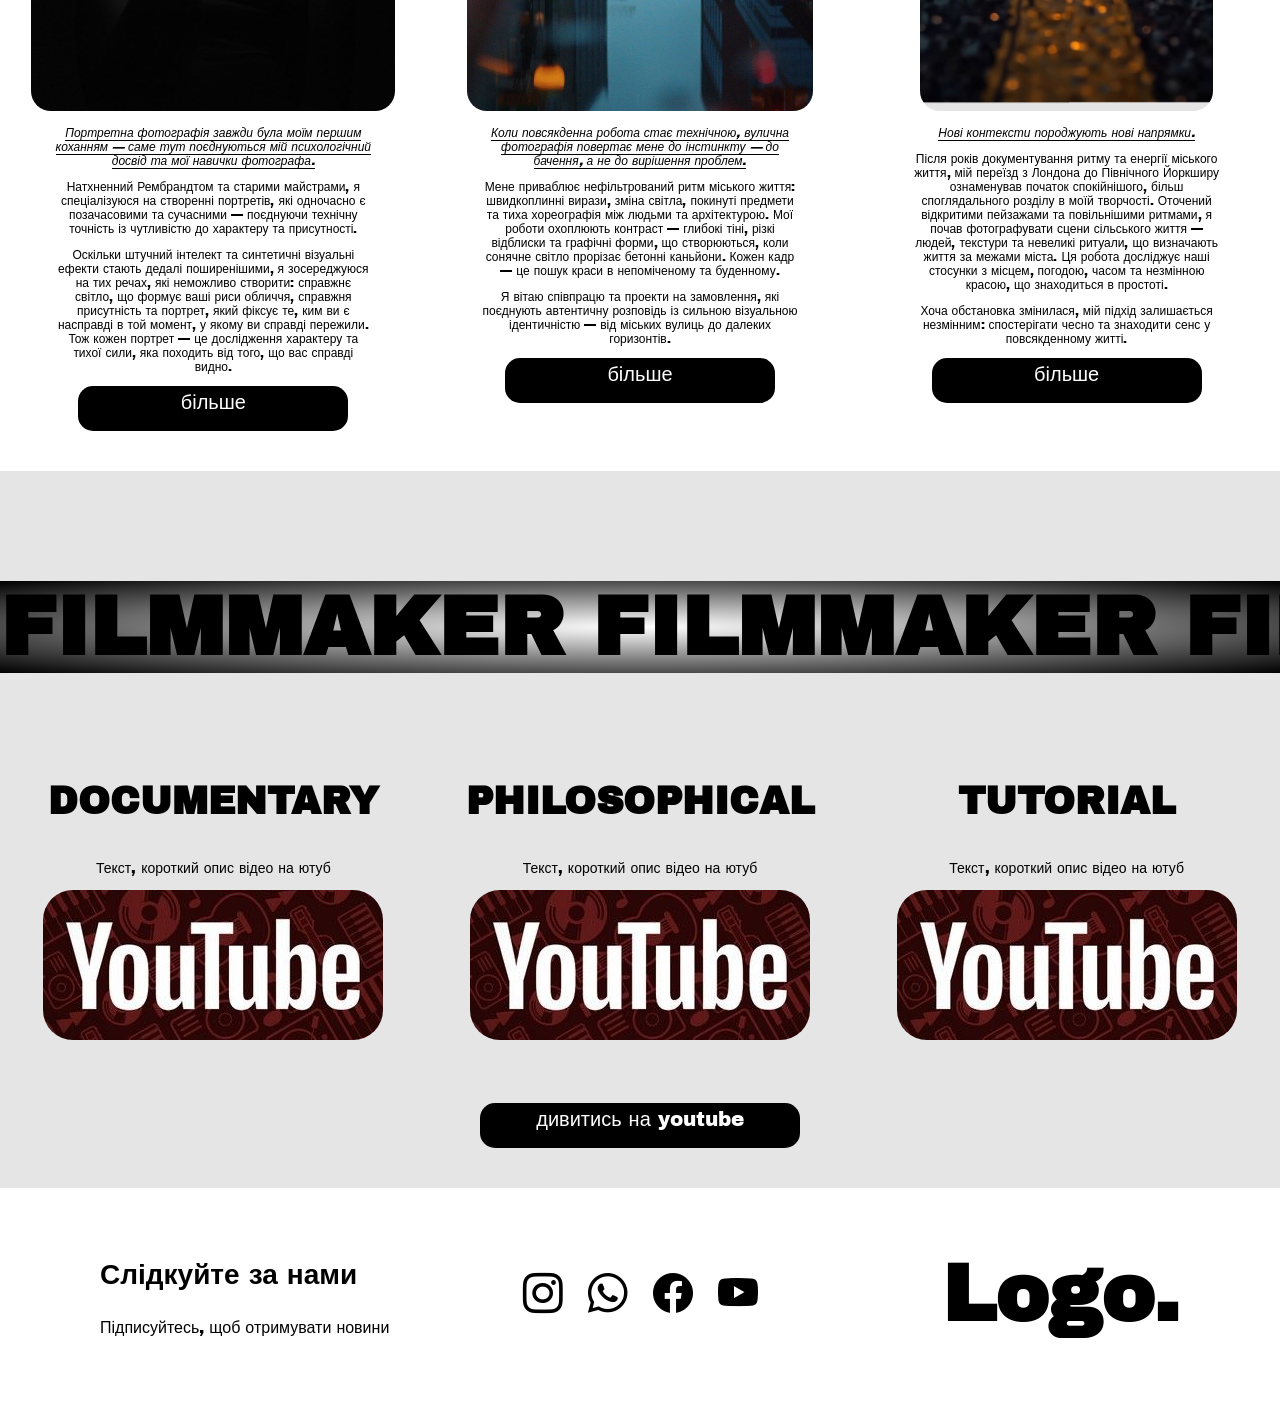
<file: templates/photographer/photographer.html>
<!DOCTYPE html>
<html>
<head>
	<meta charset="utf-8">
	<meta name="viewport" content="width=device-width, initial-scale=1">
	<title>Шаблон фотограф</title>

	<link rel="stylesheet" type="text/css" href="css/style.css">
	<link rel="stylesheet" type="text/css" href="css/bootstrap-grid.min.css">
	<link rel="stylesheet" href="https://cdn.jsdelivr.net/npm/bootstrap-icons@1.13.1/font/bootstrap-icons.min.css">

	<link rel="preconnect" href="https://fonts.googleapis.com">
	<link rel="preconnect" href="https://fonts.gstatic.com" crossorigin>
	<link href="https://fonts.googleapis.com/css2?family=Archivo+Black&display=swap" rel="stylesheet">
</head>
<body>
	<div class="container-fluid g-0 fix">
		<p class="container-fluid g-0 fix-p"> - - шаблон - - </p>
	</div>
	<header class="container-fluid g-0">
		<div class="row g-0 menu">
			<div class="col-2">
				<h1><a href="">Logo.</a></h1>
			</div>
			<div class="col-10">
				<nav>
					<ul>
						<li><a href="">ФОТОГРАФІЇ</a></li>
						<li><a href="">ВІДЕО</a></li>
						<li><a href="">ПУБЛІКАЦІЇ</a></li>
						<li><a href="">МАЙСТЕР-КЛАСИ</a></li>
						<li><a href="">ПРО МЕНЕ</a></li>
						<li><a href="">ІНТЕРВ'Ю</a></li>
						<li><a href="">КОНТАКТИ</a></li>	
					</ul>
				</nav>
			</div>
		</div>
	</header>

	<div class="container-fluid g-0 main">
		<div class="container g-0">
			<div class="row g-0">
				<div class="col-6 text">
					<p>"Короткий опис автобіографії." Я фотограф, кінорежисер, письменник і спікер — у серці, оповідач, який досліджує людське існування та наш пошук сенсу.</p>
					<div class="row g-0 social">
						<a href=""><i class="bi bi-instagram"></i></a>
						<a href=""><i class="bi bi-whatsapp"></i></a>
						<a href=""><i class="bi bi-facebook"></i></a>
						<a href=""><i class="bi bi-youtube"></i></a>
					</div>
				</div>
				<div class="col-6 img">
					<img src="img/photographer.jpg" alt="photographer">
				</div>
			</div>
		</div>
	</div>

	<section class="container-fluid g-0 photographer">
		<h2>PHOTOGRAPHER PHOTOGRAPHER PHOTOGRAPHER</h2>
		<div class="row g-0">
			<div class="col-4 portraits">
				<h3>PORTRAITS</h3>
				<img src="img/PORTRAITS.jpg" alt="PORTRAITS">
				<p><span>Портретна фотографія завжди була моїм першим коханням — саме тут поєднуються мій психологічний досвід та мої навички фотографа.</span></p>
				<p>Натхненний Рембрандтом та старими майстрами, я спеціалізуюся на створенні портретів, які одночасно є позачасовими та сучасними — поєднуючи технічну точність із чутливістю до характеру та присутності.</p>
				<p>Оскільки штучний інтелект та синтетичні візуальні ефекти стають дедалі поширенішими, я зосереджуюся на тих речах, які неможливо створити: справжнє світло, що формує ваші риси обличчя, справжня присутність та портрет, який фіксує те, ким ви є насправді в той момент, у якому ви справді пережили. Тож кожен портрет — це дослідження характеру та тихої сили, яка походить від того, що вас справді видно.</p>
				<a href="">більше</a>
			</div>
			<div class="col-4 street">
				<h3>STREET & TRAVEL</h3>
				<img src="img/STREET.jpg" alt="STREET">
				<p><span>Коли повсякденна робота стає технічною, вулична фотографія повертає мене до інстинкту — до бачення, а не до вирішення проблем.</span></p>
				<p>Мене приваблює нефільтрований ритм міського життя: швидкоплинні вирази, зміна світла, покинуті предмети та тиха хореографія між людьми та архітектурою. Мої роботи охоплюють контраст — глибокі тіні, різкі відблиски та графічні форми, що створюються, коли сонячне світло прорізає бетонні каньйони. Кожен кадр — це пошук краси в непоміченому та буденному.</p>
				<p>Я вітаю співпрацю та проекти на замовлення, які поєднують автентичну розповідь із сильною візуальною ідентичністю — від міських вулиць до далеких горизонтів.</p>
				<a href="">більше</a>
			</div>	
			<div class="col-4 rural">
				<h3>RURAL</h3>
				<img src="img/RURAL.jpg" alt="RURAL">
				<p><span>Нові контексти породжують нові напрямки.</span></p>
				<p>Після років документування ритму та енергії міського життя, мій переїзд з Лондона до Північного Йоркширу ознаменував початок спокійнішого, більш споглядального розділу в моїй творчості. Оточений відкритими пейзажами та повільнішими ритмами, я почав фотографувати сцени сільського життя — людей, текстури та невеликі ритуали, що визначають життя за межами міста. Ця робота досліджує наші стосунки з місцем, погодою, часом та незмінною красою, що знаходиться в простоті.</p>
				<p>Хоча обстановка змінилася, мій підхід залишається незмінним: спостерігати чесно та знаходити сенс у повсякденному житті.</p>
				<a href="">більше</a>
			</div>	
		</div>
	</section>

	<section class="container-fluid g-0 filmmaker">
		<h2>FILMMAKER FILMMAKER FILMMAKER FILMMAKER</h2>
		<div class="row g-0">
			<div class="col-4 documentary">
				<h3>DOCUMENTARY</h3>
				<p>Текст, короткий опис відео на ютуб</p>
				<a href=""></a>
			</div>
			<div class="col-4 philosophical">
				<h3>PHILOSOPHICAL</h3>
				<p>Текст, короткий опис відео на ютуб</p>
				<a href=""></a>
			</div>
			<div class="col-4 tutorial">
				<h3>TUTORIAL</h3>
				<p>Текст, короткий опис відео на ютуб</p>
				<a href=""></a>
			</div>
		</div>
		<a class="seeyoutube" href="">дивитись на youtube</a>
	</section>

	<footer>
		<div class="row g-0">
			<div class="col-4 followus">
				<h3>Слідкуйте за нами</h3>
				<h4>Підписуйтесь, щоб отримувати новини</h4>
			</div>
			<div class="col-4 social">
				<a href=""><i class="bi bi-instagram"></i></a>
				<a href=""><i class="bi bi-whatsapp"></i></a>
				<a href=""><i class="bi bi-facebook"></i></a>
				<a href=""><i class="bi bi-youtube"></i></a>
			</div>
			<div class="col-4 logo">
				<h1><a href="">Logo.</a></h1>
			</div>
		</div>
	</footer>
</body>
</html>
</file>
<file: css/style.css>
body{
	margin: auto auto;
	background-color: #000;
	color: rgba(255, 255, 255, 0.7);
}
/*******************************************
 ****************** HEADER *********************
 ******************************************/
header{
	position: fixed;
	width: 100%;
	z-index: 1;
}
div.menu{
	background-color: #000;
	height: 70px;
	text-align: center;
	padding-left: 6px;
}
div.menu h1.logo{
	color: #e30713;
	font-size: 40px;
	margin-top: 10px;
}
div.menu h1.logo span{
	position: absolute; left: -9999px;
}
div.menu ul{
	list-style-type: none;
	font-size: 16px;
	font-family: 'Montserrat', sans-serif;
}
div.menu ul li{
	display: inline-block;
	margin: 0 15px;

}
div.menu ul li a{
	color: rgba(255, 255, 255, 0.7);
	text-decoration: none;

}
div.menu ul li a:hover{
	color: #e30713;
	border-bottom: 1px solid #e30713;
	transition-property: background-color, color, border;
	transition-duration: 1s;
}
div.social a{
	display: inline-block;
	padding-top: 10px;
}
.bi-instagram {
    font-size: 40px;
    color: white;
}
.bi-instagram:hover {
    color: #e30713;
    transition-property: color;
    transition-duration: 1s;
}
/*******************************************
 ****************** logo-img *********************
 ******************************************/
div.web_design img{
	max-height: 500px;
}
/*******************************************
 ****************** text *********************
 ******************************************/
div.text{
	position: relative;
}
div.text h2{
	font-size: 40px;
	text-align: center;
	margin: 50px auto;
}
div.text h3{
	font-size: 90px;
	position: absolute;
	top: 20px;
	color: rgba(255, 255, 255, 0.1);
	width: 100%;
    text-align: center;
}
div.text p{
	font-size: 24px;
	text-align: center;
	margin: 0px auto;
}
div.text span{
	color: #e30713;
}
/*******************************************
 ****************** websites *********************
 ******************************************/
section.websites{
	height: 380px;
	margin-top: 60px;
	margin-bottom: 70px;
}
section.websites div.lendings{
	background-image: url(../img/lendings.jpg);
	background-repeat: no-repeat;
	background-position: center center;
	height: 380px;
	box-sizing: border-box;
}
section.websites div.events{
	background-image: url(../img/events.jpg);
	background-repeat: no-repeat;
	background-position: center center;
	height: 380px;
	box-sizing: border-box;
}
section.websites div.portfolio{
	background-image: url(../img/portfolio.jpg);
	background-repeat: no-repeat;
	background-position: center center;	
	height: 380px;
	box-sizing: border-box;
}
section.websites div.catalog{
	background-image: url(../img/catalog.jpg);
	background-repeat: no-repeat;
	background-position: center center;
	height: 380px;
	box-sizing: border-box;
}
section.websites div span{
	opacity: 0;
	visibility: hidden;
	transition: opacity 0.5s ease;

}
section.websites div h3:hover span{
	opacity: 1;
	visibility: visible;
	font-size: 24px;
}
section.websites h3{
	font-size: 34px;
	color: #e30713;
	text-align: center;
	width: 100%;
	height: 100%;
	display: inline-grid;
	box-sizing: border-box;
	background-color: rgba(0, 0, 0, 0.8);
	margin: 0;
	padding-top: 140px;
}
section.websites h3:hover{
	background-color: rgba(0, 0, 0, 0.9);
	color: rgba(255, 255, 255, 0.7);
	transition-property: color, background-color;
    transition-duration: 0.5s;
    padding: 50px 16px;
    border: 1px solid #e30713;
}
/*******************************************
 ****************** portfolio *********************
 ******************************************/
section.portfolio{
	height: auto;
	text-align: center;
	padding-top: 40px;
	padding-bottom: 80px;
	position: relative;
}
section.portfolio h2{
	font-size: 48px;
	color: #e30713;
}
section.portfolio div.line{
	width: 130px;
    height: 5px;
    display: block;
    margin: 20px auto;
    background: #e30713;
    background-size: contain;
    opacity: 1;
}
section.portfolio h3{
	font-size: 90px;
	position: absolute;
	top: -35px;
	color: rgba(255, 255, 255, 0.1);
	width: 100%;
    text-align: center;
}
section.portfolio div.row-jobs{
	
}
section.portfolio div.row-jobs div.sites{
	padding: 0 20px;
}
section.portfolio div.row-jobs div.sites a{
	border-radius: 50%;
	display: block;
}
section.portfolio div.row-jobs div.sites img{
	border: 3px solid rgba(255, 255, 255, 0.7);
	border-radius: 50%;
	height: auto;
	max-width: 100%;
	display: block;
    box-sizing: border-box;
}
section.portfolio div.row-jobs div.sites img:hover{
	border: 3px solid #e30713;
	transition-property: border;
    transition-duration: 0.5s;
}
/*******************************************
 ****************** contacts *********************
 ******************************************/
section.contacts{
	height: auto;
	background-color: #e30713;
	text-align: center;
	position: relative;
	padding: 20px 0;
}
section.contacts h2{
	font-size: 48px;
	color: #000;
}
section.contacts div.line{
	width: 200px;
    height: 5px;
    display: block;
    margin: 10px auto;
    background: #000;
    background-size: contain;
    opacity: 1;
}
section.contacts h3{
	font-size: 90px;
	position: absolute;
	top: -30px;
	color: rgba(255, 255, 255, 0.1);
	width: 100%;
    text-align: center;
}
section.contacts h5{
	font-size: 24px;
	margin: 15px 0;
	font-family: 'Montserrat', sans-serif;
	color: #000;
	border-bottom: 1px solid #000;
	display: inline-block;
}
section.contacts h6{
	font-size: 20px;
	margin: 15px 0;
	font-family: 'Montserrat', sans-serif;
	color: #000;
	border-bottom: 1px solid #000;
	display: inline-block;
}
section.contacts h4{
	color: #000;
	font-size: 30px;
	margin: 12px 0;
}
section.contacts span{
	color: rgba(255, 255, 255, 0.7);
	font-size: 24px;
}
section.contacts a{
	display: inline-block;
	margin-top: 20px;
}
section.contacts i.bi-instagram {
    font-size: 40px;
    color: rgba(255, 255, 255, 0.7);

}
section.contacts i.bi-instagram:hover {
    
    color: #000;
    transition-property: color;
    transition-duration: 0.5s;
}
/*******************************************
 ****************** footer *********************
 ******************************************/
footer{
	text-align: center;
	max-height: 40px;
}
footer h6{
	font-size: 14px;
	color: rgba(255, 255, 255, 0.7);
	margin: 20px auto;
}

/*******************************************
 ****************** adaptive *********************
 ******************************************/

/* `xxl` applies to x-large devices (large desktops, less than 1400px)*/
@media (max-width: 1399.98px) { ... }

/* `xl` applies to large devices (desktops, less than 1200px)*/
@media (max-width: 1199.98px) { ... }

/* `lg` applies to medium devices (tablets, less than 992px)*/
@media (max-width: 991.98px) {
	section.websites div h3:hover span{
	font-size: 20px;
}
section.websites h3{
	font-size: 26px;
	/*padding-top: 140px;*/
}
section.websites h3:hover{
    padding: 70px 12px;
	}
}
/* `md` applies to small devices (landscape phones, less than 768px)*/
@media (max-width: 767.98px) { 
	div.menu h1.logo {
    color: #e30713;
    font-size: 28px;
    margin-top: 16px;
	}
	div.menu ul{
	font-size: 14px;
	margin-top: 16px;
	}
	div.menu ul li{
	margin: 0 6px;
	}
	.bi-instagram{
	font-size: 32px;
	}
	.bi-instagram:hover{
	font-size: 32px;
	}
	div.social a{
	padding-top: 16px;
	}
	div.text h3{
	font-size: 70px;
	}
	div.text h2{
	font-size: 30px;
	}
	div.text p{
	font-size: 20px;
	}
	section.websites{
	height: 260px;
	}
	section.websites div h3:hover span{
	font-size: 14px;
	}
	section.websites h3{
	font-size: 20px;
	padding-top: 100px;
	}
	section.websites h3:hover{
    padding: 40px 10px;
	}
	section.websites div.lendings{
	height: 260px;
	}
	section.websites div.events{
	height: 260px;
	}
	section.websites div.portfolio{
	height: 260px;
	}
	section.websites div.catalog{
	height: 260px;
	}
	section.portfolio{
	padding-top: 20px;
	}
	section.portfolio h3{
	font-size: 50px;
	top: -8px;
	}
	section.portfolio h2{
	font-size: 36px;
	}
	section.contacts h3{
	font-size: 50px;
	top: 16px;
	}
	section.contacts h2{
	font-size: 36px;
	}
	section.contacts h5{
	font-size: 20px;
	}
	section.contacts h6{
	font-size: 16px;
	border: none;
	margin: 0;
	}
	section.contacts h4{
	font-size: 28px;
	}
	footer h6{
	font-size: 10px;
	}
}
/* `sm` applies to x-small devices (portrait phones, less than 576px)*/
@media (max-width: 575.98px) {
	header div.menu nav li.menu-none{
		display: none;
	}
	div.menu h1.logo{
		font-size: 24px;
	}
	div.text p{
        font-size: 16px;
        padding: 0 20px;
    }
    section.websites{
		height: 200px;
	}
	section.websites div h3:hover span{
		font-size: 8px;
	}
	section.websites h3{
		font-size: 10px;
		padding-top: 80px;
	}
	section.websites h3:hover{
    	padding: 40px 10px;
	}
	section.websites div.lendings{
		height: 200px;
	}
	section.websites div.events{
		height: 200px;
	}
	section.websites div.portfolio{
		height: 200px;
	}
	section.websites div.catalog{
		height: 200px;
	}
	section.contacts h2{
		font-size: 30px;
	}
	section.contacts h3{
		top: 6px;
	}
	section.contacts h5 {
        font-size: 18px;
    }
    section.contacts h6 {
        font-size: 12px;
    }
    section.contacts h4 {
        font-size: 24px;
    }
    section.contacts span {
    	font-size: 20px;
	}
}

/* `xs` returns only a ruleset and no media query*/
/* ... { ... }*/
</file>
<file: templates/photogallery/css/style.css>
:root{
	font-size: calc(1vw + 1.3em);
	box-sizing: border-box;
	font-family: "Bad Script", cursive, sans-serif;
}
.bad-script-regular {
  font-family: "Bad Script", cursive;
  font-weight: 400;
  font-style: normal;
}
.shablon{
	display: inline-block;
	position: fixed;
	text-align: center;
	top: 0;
	z-index: 2;	
}
.shablon-p{
	color: rgba(255, 255, 255, 0.2);;
	text-overflow: clip;
	text-align: center;
	font-style: italic;
	font-size: 0.9em;
}
body{
	margin: auto auto;
	background: #000;
}
a{
	color: #e30713;
	text-decoration: none;
}
a:hover{
	border-bottom: 1px solid #e30713;
	transition-property: border-bottom;
  	transition-duration: 0.2s;
}
ul{
	list-style-type: none;
	text-align: center;
	color: #e30713;
	margin: 0;
	padding: 0;
}
li{
	display: inline-block;
	font-size: 0.45em;
	padding: 0 5px;
	font-weight: bold;
}
h3{
	color: rgba(255, 255, 255, 0.7);
	font-size: 0.9em;
	margin: 5px 0;
	padding-top: calc(1vw + 1.1em);
}
img{
	border: 3px solid #e30713;
	border-radius: 20px;
	display: inline-block;
	width: 90%;
}
.line{
	width: 200px;
    height: 2px;
    display: block;
    margin: 3px auto;
    background: #e30713;
    background-size: contain;
    opacity: 1;
    margin-bottom: 0.2em;
}
/*****************************************
***************** header *****************
******************************************/
header{
	position: fixed;
	top: 0;
	z-index: 3;
	border-bottom: 1px solid #e30713;
}
.menu{
	padding-left: calc(1vw + 1.2em);
	padding-right: calc(1vw + 1.2em);
}
.logo{
	font-size: 1em;
	color: #e30713;
	margin-top: calc(1vw + 0.5em);
	margin-bottom: 0.3em;
}
.menu-inst{
	margin-top: calc(1vw + 0.5em);
	text-align: right;
}

/*****************************************
***************** main *****************
******************************************/

.main{
	text-align: center;
	padding-top: 5em;
}
.main h2{
	font-size: 0.6em;
	color: rgba(255, 255, 255, 0.7);
	padding-left: calc(1vw + 1.2em);
	padding-right: calc(1vw + 1.2em);
}
.main span{
	color: #e30713;
}
.social{
	font-size: 1.3em;
	padding: 20px 0;
}

/*****************************************
***************** portret *****************
******************************************/
.portret{
	text-align: center;
}
.galery{
	display: inline-block;
	padding: auto 0;
	margin: 20px 0;
}

/*****************************************
***************** footer *****************
******************************************/
.footer{
	margin: 10px 0;
	border-top: 1px solid #e30713;
	padding: 0 0.2em;
}
.social-footer{
	font-size: 1.2em;
	padding: 8px 0;
}
h4{
	font-size: 0.5em;
	margin: 0;
	color: #e30713;
}
.logo-footer{
	font-size: 1em;
	color: #e30713;
	text-align: right;
}

/*****************************************
***************** adaptive *****************
******************************************/

/* `xxl` applies to x-large devices (large desktops, less than 1400px)*/
@media (max-width: 1399.98px) {
nav{
	display: none;
}
}
</file>
<file: templates/photographer/css/style.css>
.archivo-black-regular {
  font-family: "Archivo Black", sans-serif;
  font-weight: 400;
  font-style: normal;
}
body{
	margin: auto auto;
	font-family: "Archivo Black", sans-serif;
	font-weight: bold;
	max-width: 2000px;
}
p{
	color: #000;
}
.fix{
	display: inline-block;
	position: fixed;
	text-align: center;
}
.fix-p{
	color: red;
	text-overflow: clip;
	text-align: center;
	font-style: italic;
	font-size: 20px;
}
/*****************************************
***************** header *****************
******************************************/

header{
	height: 150px;
	background: rgba(0, 0, 0, 0.1);
}
header div.menu{
	padding: 20px 100px;
}
header div.menu h1{
	font-size: 40px;
}
ul{
	list-style-type: none;
	text-align: right;

}
li{
	display: inline-block;
	font-size: 16px;
	padding: 22px 14px;

}
a{
	color: #000;
	text-decoration: none;
}
a:hover{
	border-bottom: 1px solid #000;
	transition-property: border-bottom;
  transition-duration: 0.2s;
}

/*****************************************
****************** main *******************
******************************************/
div.main{
	background: rgba(0, 0, 0, 0.1);
}
div.main div.text{
	text-align: center;
	margin: auto auto;
}
div.main div.text p{
	font-size: 38px;
}
div.main div.text div.social{
	display: inline-block;
	margin: 30px 0px;
}
div.main div.text div.social a{
	font-size: 40px;
	margin: 0px 10px;
	
}
div.main div.text div.social a:hover{
	border: none;
	zoom: 1.2;
	transition-property: zoom;
  transition-duration: 0.2s;
}
div.main div.img{
	text-align: center;
	padding-bottom: 50px;
}
div.main div.img img{
	border-radius: 140px;
	display: inline-block;
	max-height: 600px;
}

/*****************************************
************** photographer ****************
******************************************/

section.photographer{
	text-align: center;
	padding: 40px 0px;
}
section.photographer h2{
	font-size: 84px;
	white-space: nowrap;
	overflow: hidden;
	background: radial-gradient(#fff, #000);
}
section.photographer div h3{
	font-size: 38px;
}
section.photographer div img{
	max-width: 420px;
	max-height: 520px;
	border-radius: 20px;
}
section.photographer div p{
	font-size: 14px;
	font-weight: normal;
	padding: 0 70px;
}
section.photographer div p span{
	font-style: italic;
	border-bottom: 1px solid #000;
}
section.photographer div a{
	display: inline-block;
	background: #000;
	color: #fff;
	height: 35px;
	width: 270px;
	font-weight: normal;
	font-size: 20px;
	text-align: center;
	padding: 5px 0;
	border-radius: 15px;
}
section.photographer div a:hover{
	background: rgba(0, 0, 0, 0.7);
	border-bottom:none;
}

/*****************************************
************** filmmaker ****************
******************************************/

section.filmmaker{
	text-align: center;
	padding: 40px 0px;
	background: rgba(0, 0, 0, 0.1)
}
section.filmmaker h2{
	font-size: 84px;
	white-space: nowrap;
	overflow: hidden;
	background: radial-gradient(#fff, #000);
}
section.filmmaker div h3{
	font-size: 38px;
}
section.filmmaker div p{
	font-size: 14px;
	font-weight: normal;
	padding: 0 70px;
}
section.filmmaker div a{
	background-image: url(../img/youtube.jpg);
	background-repeat: no-repeat;
	background-position: center center;
	box-sizing: border-box;
	width: 430px;
	height: 180px;
	display: inline-block;
	border-radius: 30px;
}
section.filmmaker div a:hover{
	border: none;
	zoom: 1.05;
	transition-property: zoom;
  transition-duration: 0.2s;
}
section.filmmaker a.seeyoutube{
	display: inline-block;
	background: #000;
	color: #fff;
	height: 35px;
	width: 320px;
	font-weight: normal;
	font-size: 20px;
	text-align: center;
	padding: 5px 0;
	border-radius: 15px;
	margin-top: 60px;
}
section.filmmaker a.seeyoutube:hover{
	background: rgba(0, 0, 0, 0.7);
	border-bottom:none;
}

/*****************************************
************** footer ****************
******************************************/

footer{
	background: #fff;
	padding: 10px 100px;
}
footer div.followus{
	text-align: left;
	margin: auto;
}
footer div.followus h3{
	font-size: 28px;
}
footer div.followus h4{
	font-size: 16px;
	font-weight: normal;
}
footer div.social{
	text-align: center;
	margin: auto;
}
footer div.social a{
	font-size: 40px;
	padding: 10px;
}
footer div.social a:hover{
	border: none;
	zoom: 1.2;
	transition-property: zoom;
  transition-duration: 0.2s;
}
footer div.logo{
	font-size: 40px;
	text-align: right;
	margin: auto;
}

/*******************************************
 ****************** adaptive *********************
 ******************************************/

/* `xxl` applies to x-large devices (large desktops, less than 1400px)*/
@media (max-width: 1399.98px) {
li{
	font-size: 14px;
	padding: 20px 10px;
}
div.main div.text p {
	font-size: 32px;
}
section.photographer div p {
  font-size: 12px;
  padding: 0 55px;
}
section.filmmaker div a{
	width: 340px;
  height: 150px;
}
}
/* `xl` applies to large devices (desktops, less than 1200px)*/
@media (max-width: 1199.98px) {
li{
	font-size: 12px;
  padding: 26px 7px;
}
div.main div.text p {
  font-size: 24px;
}
div.main div.img img{
	max-height: 500px;
}
section.photographer div h3{
	font-size: 32px;
}
section.photographer div img{
	max-width: 340px;
  max-height: 440px;
}
section.photographer div p{
	padding: 0 30px;
}
section.filmmaker div h3{
	font-size: 28px;
}
section.filmmaker div a {
  width: 280px;
  height: 130px;
}
footer{
	padding: 10px 50px;
}
}
/* `lg` applies to medium devices (tablets, less than 992px)*/
@media (max-width: 991.98px) {
li{
	padding: 12px 7px;
}
div.main div.text p {
  font-size: 16px;
}
div.main div.img img {
	max-height: 400px;
}
section.photographer h2{
	font-size: 50px;
}
section.photographer div h3{
	font-size: 22px;
}
section.photographer div img{
	max-width: 250px;
  max-height: 340px;
}
section.photographer div p{
	padding: 0 10px;
}
section.photographer div a{
	height: 25px;
    width: 200px;
    padding: 4px 0;
}
section.filmmaker h2{
	font-size: 50px;
}
section.filmmaker div h3{
	font-size: 20px;
}
section.filmmaker div p{
	padding: 0 40px;
}
section.filmmaker div a {
	width: 220px;
	height: 100px;
}
footer div.followus h3 {
    font-size: 22px;
}
footer div.followus h4 {
    font-size: 12px;
}
footer div.social a {
    font-size: 30px;
    padding: 6px;
}
footer div.logo {
    font-size: 30px;
}    
}
/* `md` applies to small devices (landscape phones, less than 768px)*/
@media (max-width: 767.98px) {
header div.menu {
    padding: 20px 40px;
}
div.main div.img img {
        max-height: 300px;
    }
section.photographer div h3 {
        font-size: 16px;
    }
section.photographer div img {
        max-width: 200px;
        max-height: 240px;
    }
section.photographer div a {
  width: 160px;
 }
section.filmmaker div p {
    font-size: 10px;
  }
section.filmmaker div a {
        width: 160px;
      }
    footer {
        padding: 10px 10px;
      }
    footer div.followus h3 {
        font-size: 18px;
    }
footer div.social a {
        font-size: 28px;
        padding: 3px;
    }

}
/* `sm` applies to x-small devices (portrait phones, less than 576px)*/
@media (max-width: 575.98px) {
li {
        padding: 6px 6px;
    }
header div.menu {
        padding: 20px 16px;
    }
div.main div.img img {
        max-height: 220px;
    }
div.main div.text p {
        font-size: 12px;
    }
div.main div.text div.social a {
    font-size: 30px;
    margin: 0px 4px;
}
section.photographer h2 {
        font-size: 30px;
    }
section.photographer div h3 {
        font-size: 13px;
    }
section.photographer div img {
        max-width: 160px;
        max-height: 180px;
    }
section.photographer div p {
        padding: 0px 6px;
        font-size: 9px;
    }
section.photographer div a {
        width: 120px;
        font-size: 16px;
    }
section.filmmaker h2{
	font-size: 30px;
}
section.filmmaker div h3 {
        font-size: 14px;
    }
section.filmmaker div p {
        padding: 0 20px;
    }
section.filmmaker div a {
        width: 110px;
        height: 90px;
    }
section.filmmaker a.seeyoutube {
	font-size: 16px;
	height: 25px;
    width: 270px;
}
footer div.followus h3 {
        font-size: 12px;
    }
footer div.followus h4 {
        font-size: 8px;
    }
footer div.social a {
        font-size: 20px;
        padding: 3px;
    }
footer div.logo {
	font-size: 20px;
}
}
/* `xs` returns only a ruleset and no media query*/
/* ... { ... }*/
</file>
